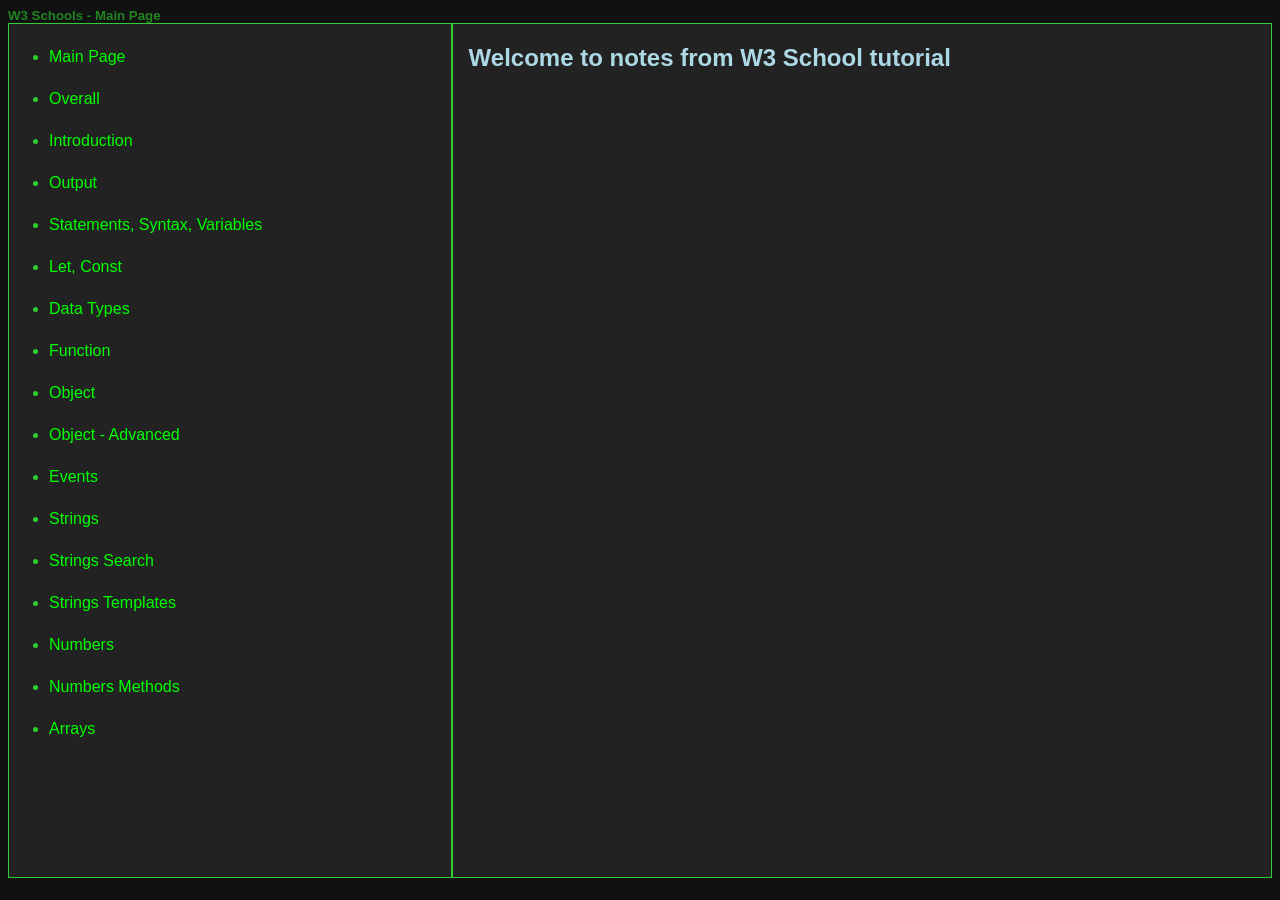
<file: index.html>
<!DOCTYPE html>
<html lang="en">
  <head>
    <meta charset="UTF-8" />
    <meta http-equiv="X-UA-Compatible" content="IE=edge" />
    <meta name="viewport" content="width=device-width, initial-scale=1.0" />
    <title>W3 Schools - Java Script tutorial</title>
    <link rel="stylesheet" href="style.css" />
  </head>
  <body>
    <h5>W3 Schools - Main Page</h5>
    <div class="flexer container">
      <div id="menu"></div>
      <div id="content">
        <h2>Welcome to notes from W3 School tutorial</h2>
      </div>
    </div>

    <!--  -->
    <!--  -->
    <!--  -->
    <script src="/jquery.js"></script>
    <script src="./app.js"></script>
  </body>
</html>
</file>
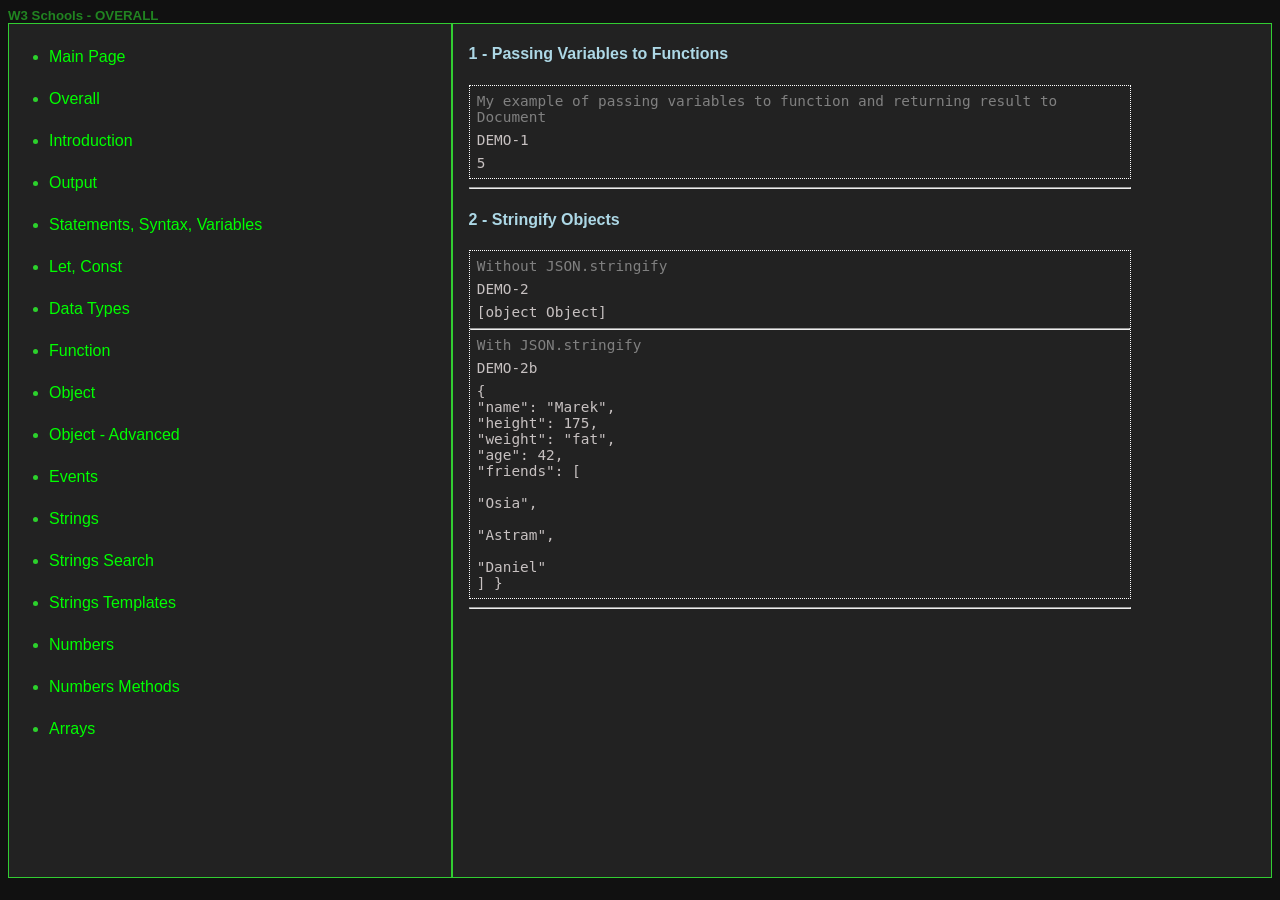
<file: topics/00-overall.html>
<!DOCTYPE html>
<html lang="en">
  <head>
    <meta charset="UTF-8" />
    <meta http-equiv="X-UA-Compatible" content="IE=edge" />
    <meta name="viewport" content="width=device-width, initial-scale=1.0" />
    <title>W3 Schools - Java Script tutorial</title>
    <link rel="stylesheet" href="/style.css" />
    <script src="/jquery.js"></script>
    <script src="/app.js"></script>
  </head>
  <body>
    <h5>W3 Schools - OVERALL</h5>
    <div class="flexer container">
      <div id="menu"></div>
      <div id="content">
        <!--  -->

        <!--  -->
        <h4>1 - Passing Variables to Functions</h4>
        <div>
          <samp>
            <p class="des">My example of passing variables to function and returning result to Document</p>
            <p>DEMO-1</p>
            <p id="demo-1"></p>
          </samp>
          <hr />
        </div>

        <!--  -->
        <h4>2 - Stringify Objects</h4>
        <div>
          <samp>
            <p class="des">Without JSON.stringify</p>
            <p>DEMO-2</p>
            <p id="demo-2"></p>
            <hr />
            <p class="des">With JSON.stringify</p>
            <p>DEMO-2b</p>
            <p id="demo-2b"></p>
          </samp>
          <hr />
        </div>
        <!--  -->
        <!--  -->
        <!--  -->
        <!--  -->
        <!--  -->
        <!--  -->
        <script src="/topics/00-overall.js"></script>
      </div>
    </div>
  </body>
</html>
</file>
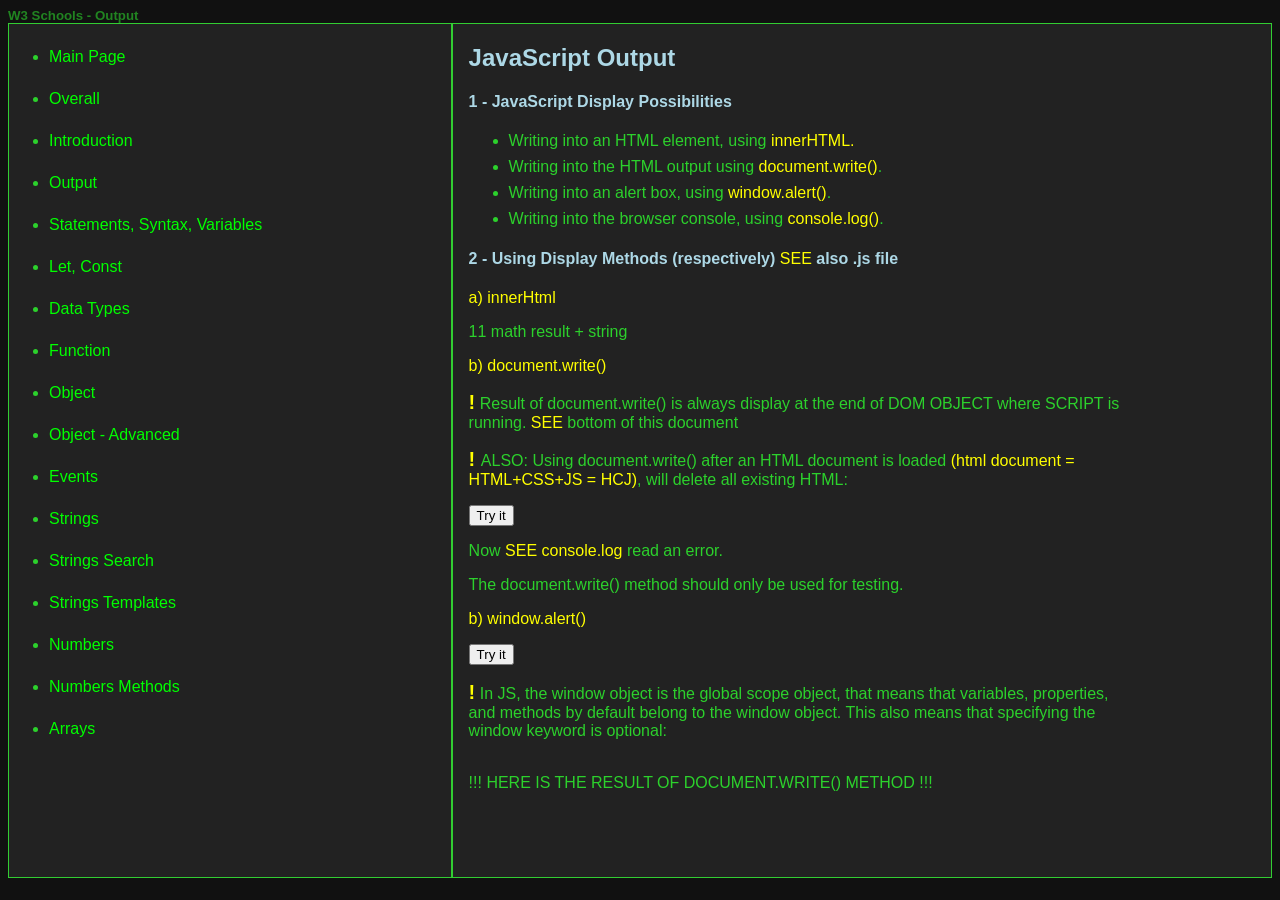
<file: topics/02-output.html>
<!DOCTYPE html>
<html lang="en">
  <head>
    <meta charset="UTF-8" />
    <meta http-equiv="X-UA-Compatible" content="IE=edge" />
    <meta name="viewport" content="width=device-width, initial-scale=1.0" />
    <title>W3 Schools - Java Script tutorial</title>
    <link rel="stylesheet" href="/style.css" />
    <script src="/jquery.js"></script>
    <script src="/app.js"></script>
  </head>
  <body>
    <h5>W3 Schools - Output</h5>
    <div class="flexer container">
      <div id="menu"></div>
      <div id="content">
        <!-- xxxxxxxxxxxxxxxxxxxxxxxxxxxxxxxxxxxxxxxxxxxxxxxxxxxxxxxxxxxxxxxxxxx -->

        <!-- TOPIC NAME  -->
        <h2>JavaScript Output</h2>

        <!--  -->
        <h4>1 - JavaScript Display Possibilities</h4>
        <div>
          <ul>
            <li>Writing into an HTML element, using <span class="att">innerHTML.</span></li>
            <li>Writing into the HTML output using <span class="att">document.write()</span>.</li>
            <li>Writing into an alert box, using <span class="att">window.alert()</span>.</li>
            <li>Writing into the browser console, using <span class="att">console.log()</span>.</li>
          </ul>
          <!--  -->
        </div>
        <!--  -->

        <!--  -->
        <h4>2 - Using Display Methods (respectively) <span class="att">SEE</span> also .js file</h4>
        <div>
          <!--  -->
          <span class="att">a) innerHtml</span>
          <p id="display-one">This text will be changed by innerHTML property</p>
          <!--  -->
          <span class="att">b) document.write()</span>

          <p><span class="mark">!</span> Result of document.write() is always display at the end of DOM OBJECT where SCRIPT is running. <span class="att">SEE</span> bottom of this document</p>

          <p><span class="mark">! </span>ALSO: Using document.write() after an HTML document is loaded <span class="att">(html document = HTML+CSS+JS = HCJ)</span>, will delete all existing HTML:</p>

          <button type="button" onclick="document.write(5 + 6)">Try it</button>

          <p>Now <span class="att">SEE console.log</span> read an error.</p>
          <p>The document.write() method should only be used for testing.</p>
          <!--  -->
          <p><span class="att">b) window.alert()</span></p>
          <button type="button" onclick="window.alert(5+6)">Try it</button>

          <p><span class="mark">!</span> In JS, the window object is the global scope object, that means that variables, properties, and methods by default belong to the window object. This also means that specifying the window keyword is optional:</p>
        </div>
        <!--  -->

        <!-- xxxxxxxxxxxxxxxxxxxxxxxxxxxxxxxxxxxxxxxxxxxxxxxxxxxxxxxxxxxxxxxxxx -->

        <!--  -->
        <!--  -->
        <!--  -->
        <script src="/topics/02-output.js"></script>
      </div>
    </div>
  </body>
</html>
</file>
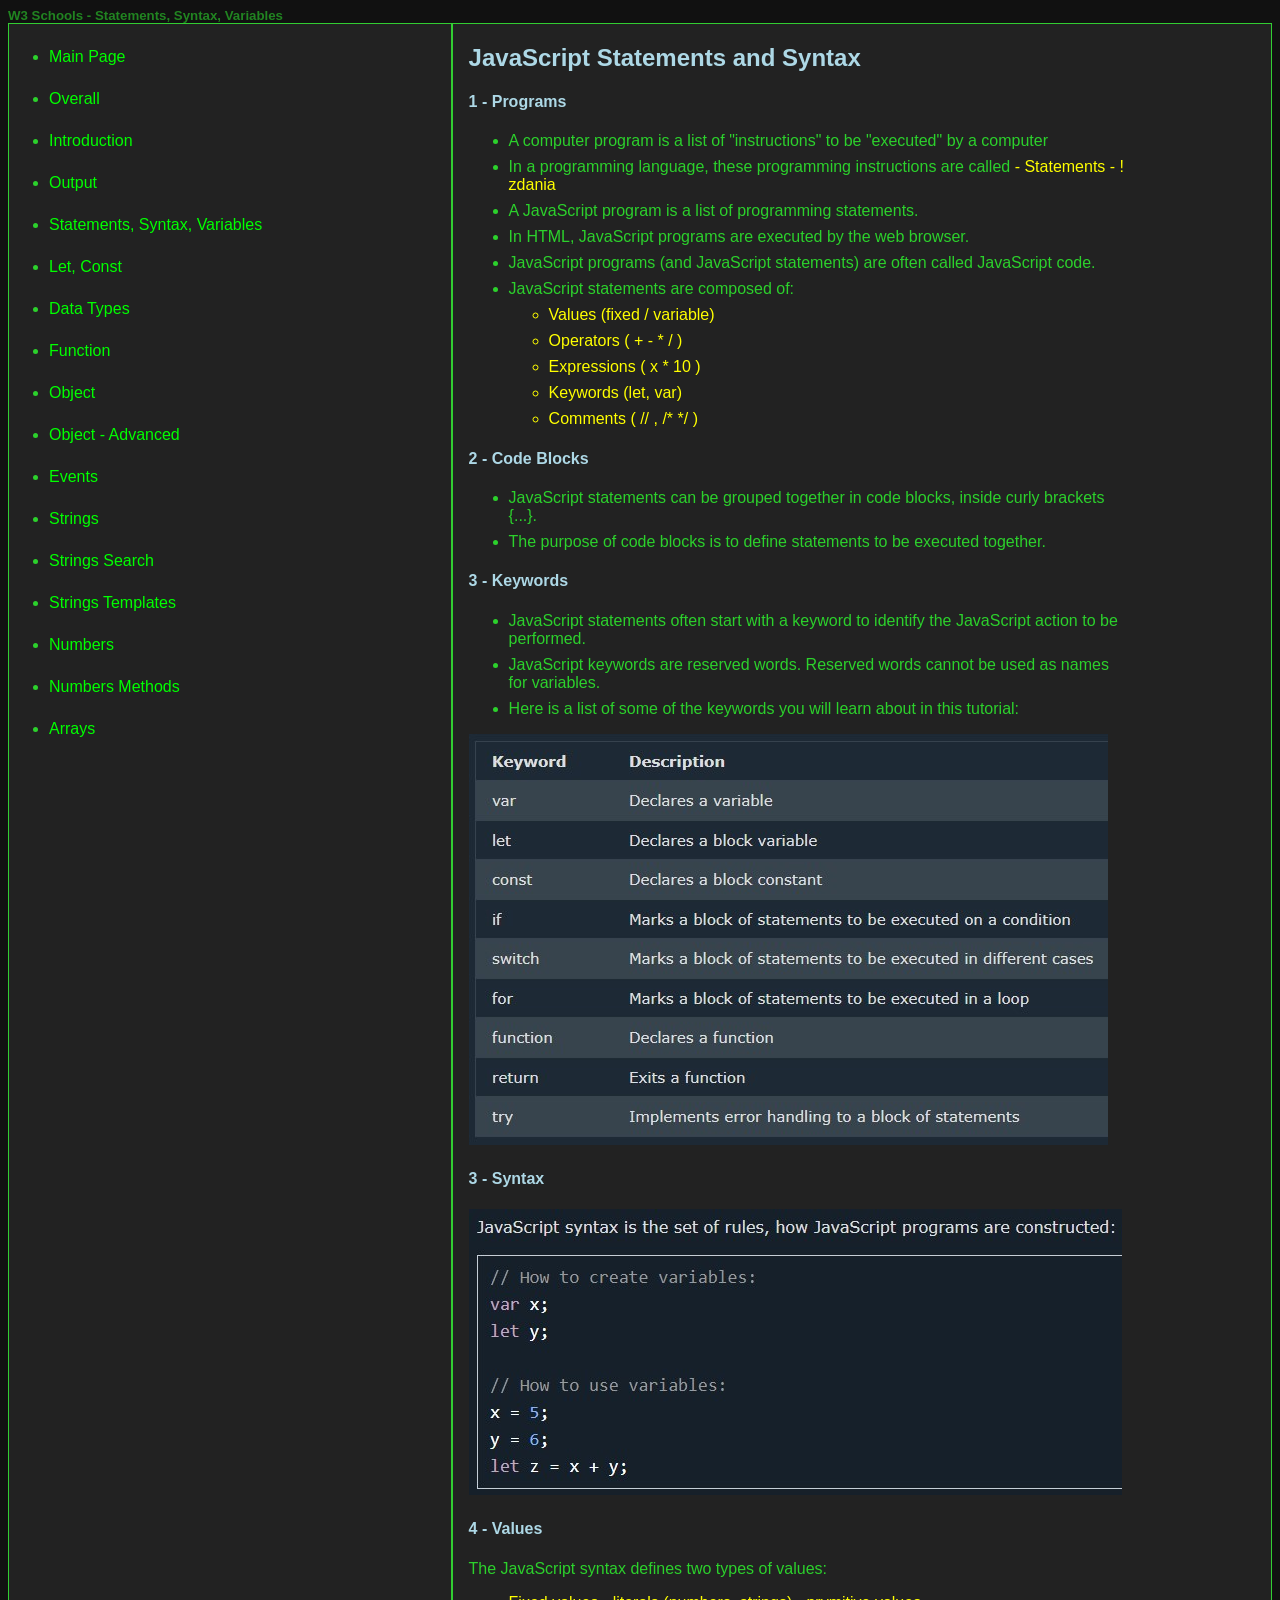
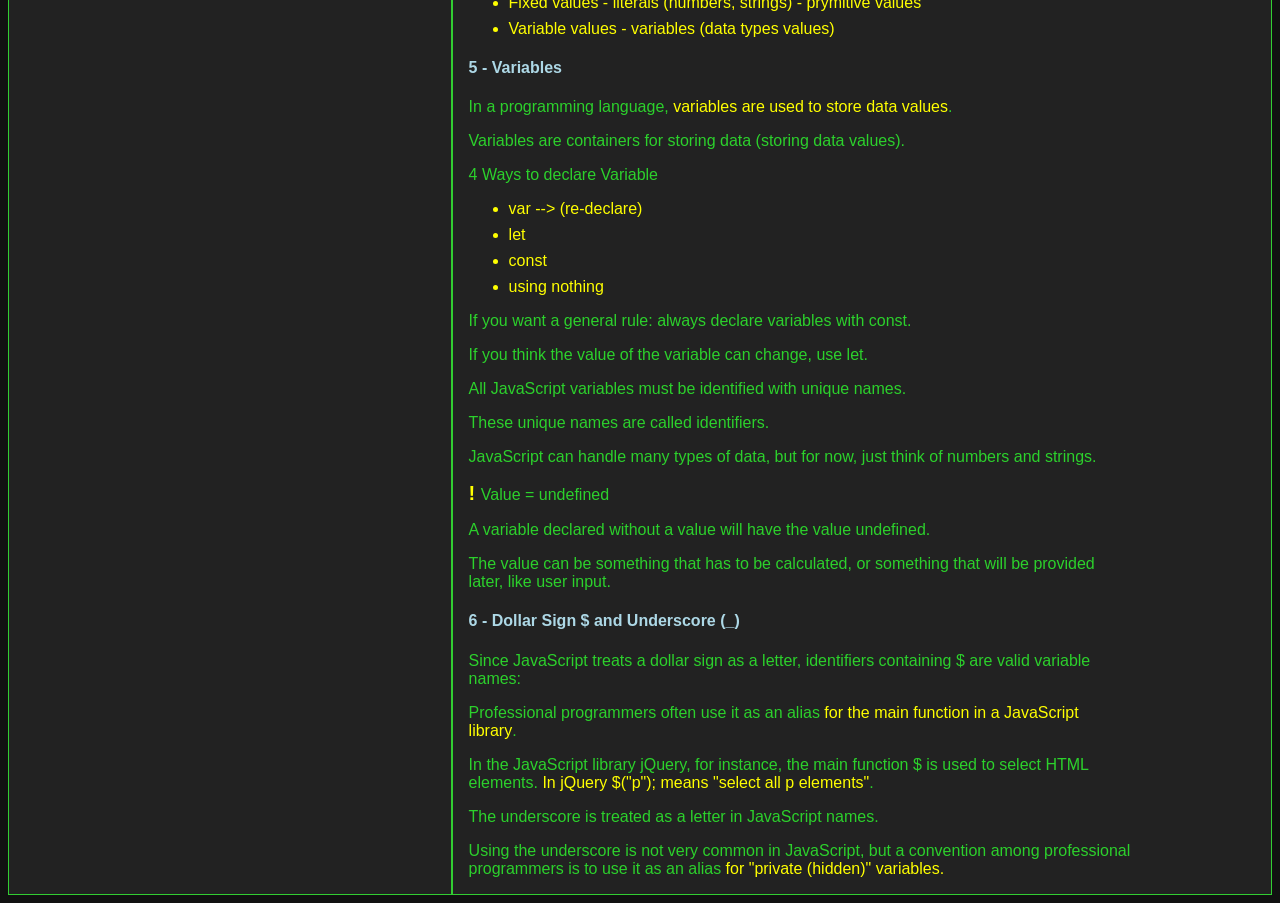
<file: topics/03-statements.html>
<!DOCTYPE html>
<html lang="en">
  <head>
    <meta charset="UTF-8" />
    <meta http-equiv="X-UA-Compatible" content="IE=edge" />
    <meta name="viewport" content="width=device-width, initial-scale=1.0" />
    <title>W3 Schools - Java Script tutorial</title>
    <link rel="stylesheet" href="/style.css" />
    <script src="/jquery.js"></script>
    <script src="/app.js"></script>
  </head>
  <body>
    <h5>W3 Schools - Statements, Syntax, Variables</h5>
    <div class="flexer container">
      <div id="menu"></div>
      <div id="content">
        <!-- xxxxxxxxxxxxxxxxxxxxxxxxxxxxxxxxxxxxxxxxxxxxxxxxxxxxxxxxxxxxxxxxxxx -->

        <!-- TOPIC NAME  -->
        <h2>JavaScript Statements and Syntax</h2>

        <!--  -->
        <h4>1 - Programs</h4>
        <div>
          <ul>
            <li>A computer program is a list of "instructions" to be "executed" by a computer</li>
            <li>In a programming language, these programming instructions are called <span class="att"> - Statements - ! zdania </span></li>
            <li>A JavaScript program is a list of programming statements.</li>
            <li>In HTML, JavaScript programs are executed by the web browser.</li>
            <li>JavaScript programs (and JavaScript statements) are often called JavaScript code.</li>
            <li>JavaScript statements are composed of:</li>
            <ul class="att-list">
              <li>Values (fixed / variable)</li>
              <li>Operators ( + - * / )</li>
              <li>Expressions ( x * 10 )</li>
              <li>Keywords (let, var)</li>
              <li>Comments ( // , /* */ )</li>
            </ul>
          </ul>
        </div>
        <!--  -->

        <!--  -->
        <h4>2 - Code Blocks</h4>
        <div>
          <ul>
            <li>JavaScript statements can be grouped together in code blocks, inside curly brackets {...}.</li>
            <li>The purpose of code blocks is to define statements to be executed together.</li>
          </ul>
        </div>
        <!--  -->

        <!--  -->
        <h4>3 - Keywords</h4>
        <div>
          <ul>
            <li>JavaScript statements often start with a keyword to identify the JavaScript action to be performed.</li>
            <li>JavaScript keywords are reserved words. Reserved words cannot be used as names for variables.</li>
            <li>Here is a list of some of the keywords you will learn about in this tutorial:</li>
          </ul>
          <img src="/images/001-keywords-basic.jpg" alt="" />
        </div>
        <!--  -->

        <!--  -->
        <h4>3 - Syntax</h4>
        <div>
          <img src="/images/002-javascript syntax.jpg" alt="" />
        </div>
        <!--  -->

        <!--  -->
        <h4>4 - Values</h4>
        <div>
          <p>The JavaScript syntax defines two types of values:</p>
          <ul class="att-list">
            <li>Fixed values - literals (numbers, strings) - prymitive values</li>
            <li>Variable values - variables (data types values)</li>
          </ul>
        </div>
        <!--  -->

        <!--  -->
        <h4>5 - Variables</h4>
        <div>
          <p>In a programming language, <span class="att">variables are used to store data values</span>.</p>
          <p>Variables are containers for storing data (storing data values).</p>

          <p>4 Ways to declare Variable</p>
          <ul class="att-list">
            <li>var --> (re-declare)</li>
            <li>let</li>
            <li>const</li>
            <li>using nothing</li>
          </ul>
          <p>If you want a general rule: always declare variables with const.</p>
          <p>If you think the value of the variable can change, use let.</p>
          <p>All JavaScript variables must be identified with unique names.</p>
          <p>These unique names are called identifiers.</p>
          <p>JavaScript can handle many types of data, but for now, just think of numbers and strings.</p>

          <p><span class="mark">! </span>Value = undefined</p>
          <p>A variable declared without a value will have the value undefined.</p>
          <p>The value can be something that has to be calculated, or something that will be provided later, like user input.</p>
        </div>
        <!--  -->

        <!--  -->
        <h4>6 - Dollar Sign $ and Underscore (_)</h4>
        <div>
          <p>Since JavaScript treats a dollar sign as a letter, identifiers containing $ are valid variable names:</p>
          <p>Professional programmers often use it as an alias <span class="att">for the main function in a JavaScript library</span>.</p>
          <p>In the JavaScript library jQuery, for instance, the main function $ is used to select HTML elements.<span class="att"> In jQuery $("p"); means "select all p elements"</span>.</p>
          <p>The underscore is treated as a letter in JavaScript names.</p>
          <p>Using the underscore is not very common in JavaScript, but a convention among professional programmers is to use it as an alias<span class="att"> for "private (hidden)" variables.</span></p>
        </div>
        <!--  -->

        <!-- xxxxxxxxxxxxxxxxxxxxxxxxxxxxxxxxxxxxxxxxxxxxxxxxxxxxxxxxxxxxxxxxxx -->

        <!--  -->
        <!--  -->
        <!--  -->
        <script src="/topics/03-statements.js"></script>
      </div>
    </div>
  </body>
</html>
</file>
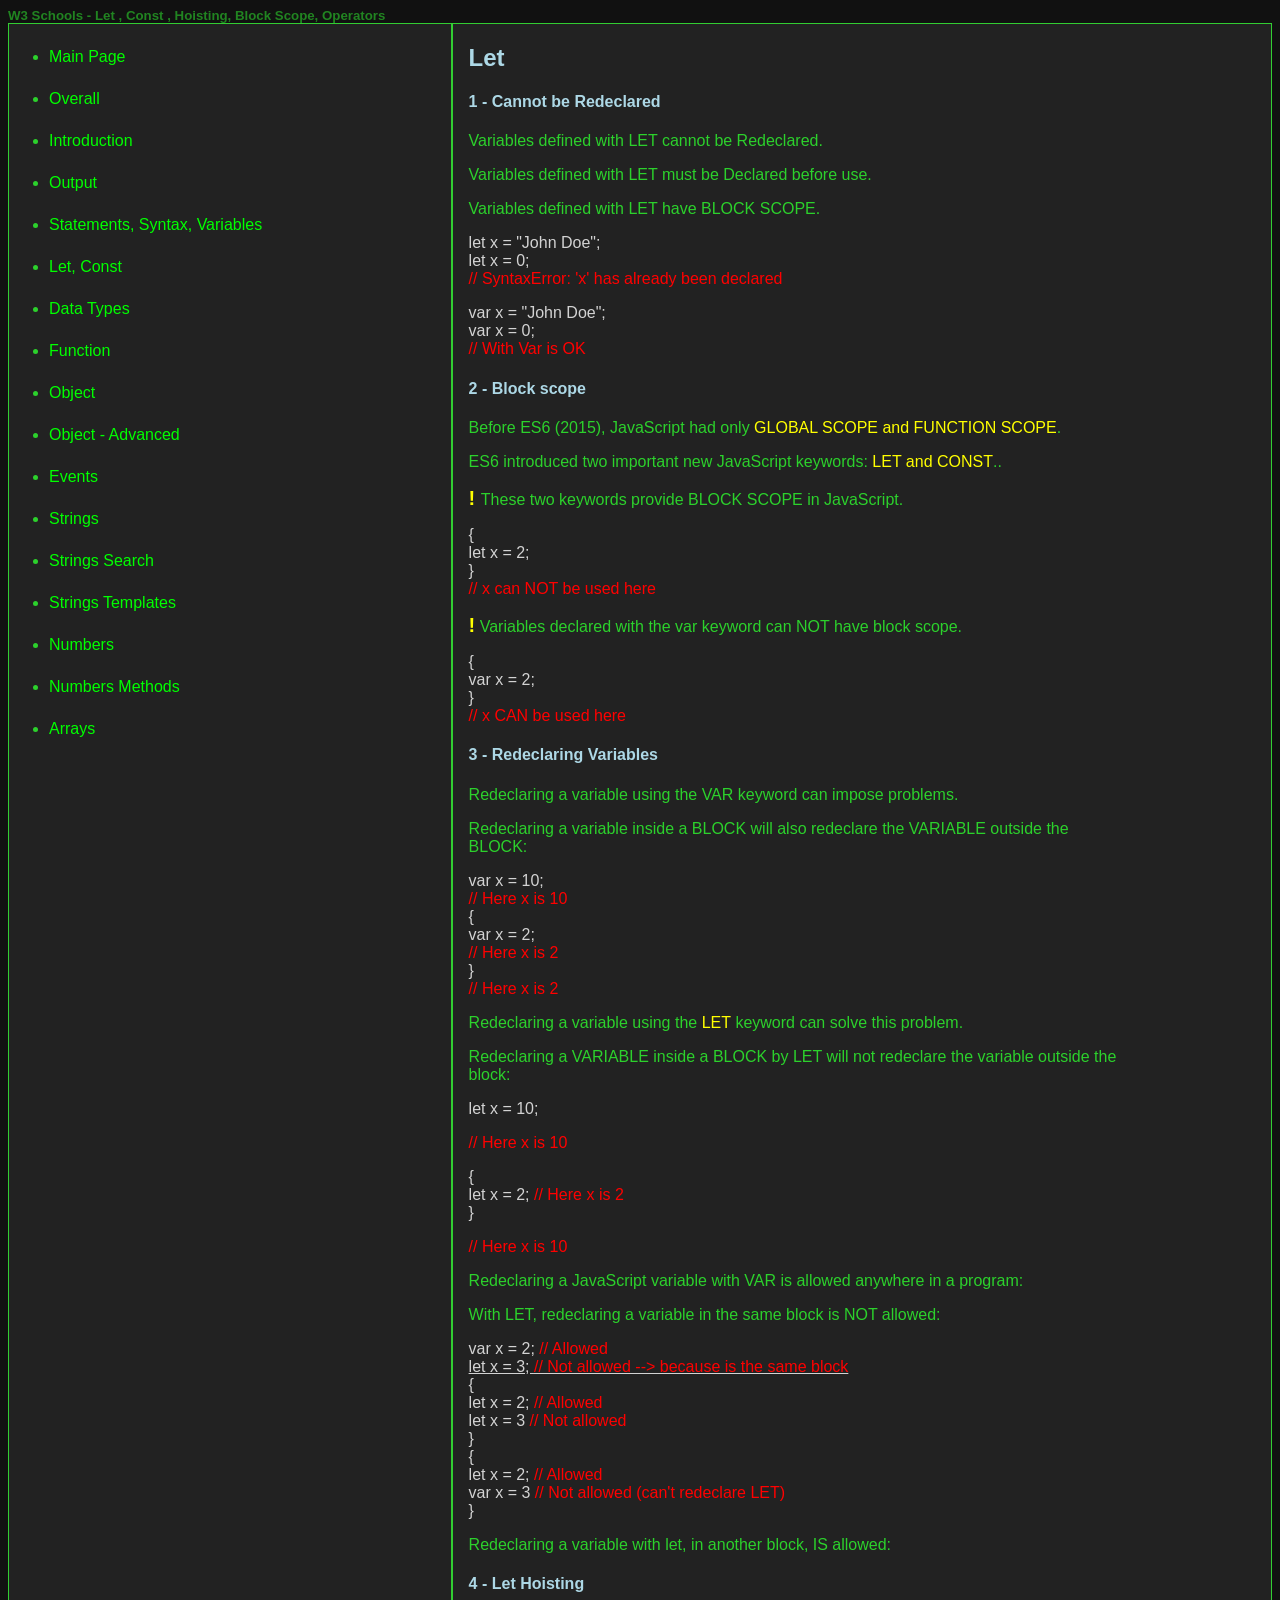
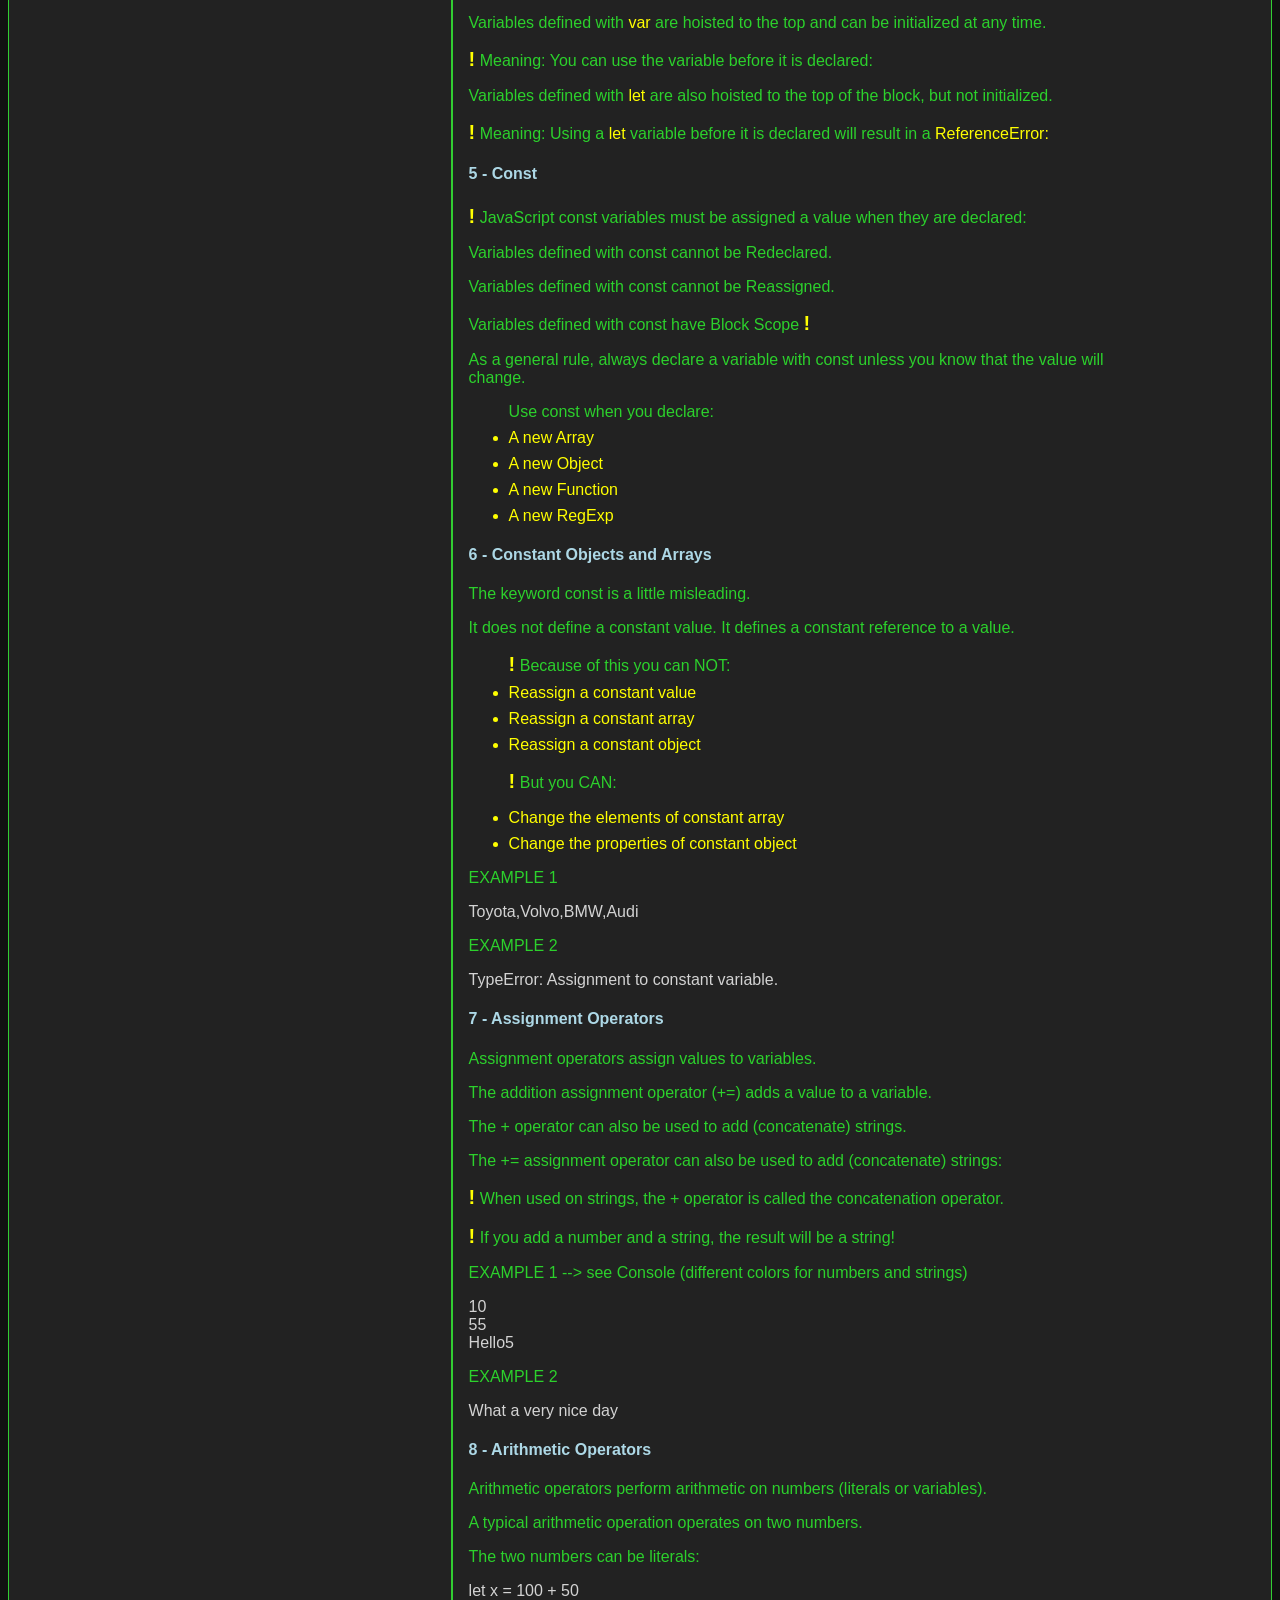
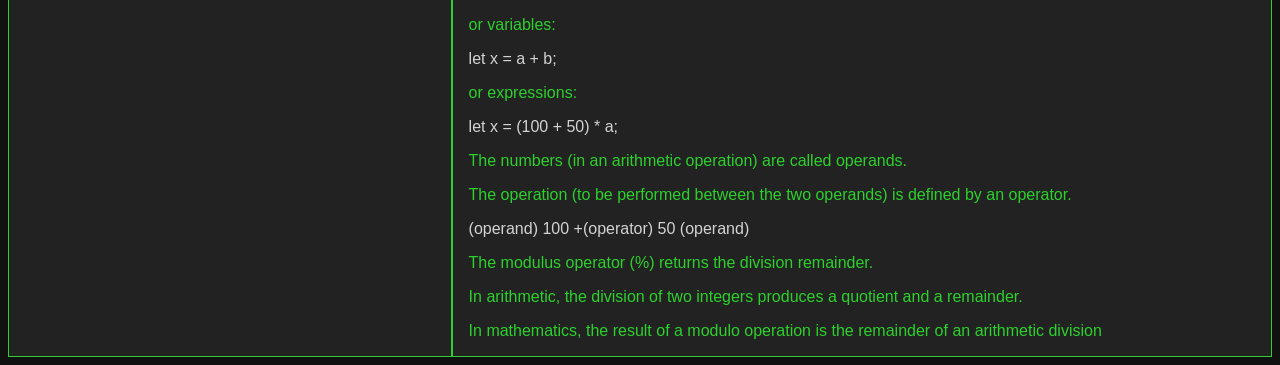
<file: topics/04-let.html>
<!DOCTYPE html>
<html lang="en">
  <head>
    <meta charset="UTF-8" />
    <meta http-equiv="X-UA-Compatible" content="IE=edge" />
    <meta name="viewport" content="width=device-width, initial-scale=1.0" />
    <title>W3 Schools - Java Script tutorial</title>
    <link rel="stylesheet" href="/style.css" />
    <script src="/jquery.js"></script>
    <script src="/app.js"></script>
  </head>
  <body>
    <h5>W3 Schools - Let , Const , Hoisting, Block Scope, Operators</h5>
    <div class="flexer container">
      <div id="menu"></div>
      <div id="content">
        <!-- xxxxxxxxxxxxxxxxxxxxxxxxxxxxxxxxxxxxxxxxxxxxxxxxxxxxxxxxxxxxxxxxxxx -->

        <!-- TOPIC NAME  -->
        <h2>Let</h2>

        <!--  -->
        <h4>1 - Cannot be Redeclared</h4>
        <div>
          <p>Variables defined with LET cannot be Redeclared.</p>
          <p>Variables defined with LET must be Declared before use.</p>
          <p>Variables defined with LET have BLOCK SCOPE.</p>
          <p class="code">
            let x = "John Doe"; <br />
            let x = 0; <br /><span class="att-com">// SyntaxError: 'x' has already been declared</span>
          </p>

          <p class="code">
            var x = "John Doe"; <br />
            var x = 0; <br />
            <span class="att-com">// With Var is OK</span>
          </p>
        </div>
        <!--  -->

        <!--  -->
        <h4>2 - Block scope</h4>
        <div>
          <p>Before ES6 (2015), JavaScript had only<span class="att"> GLOBAL SCOPE and FUNCTION SCOPE</span>.</p>
          <p>ES6 introduced two important new JavaScript keywords: <span class="att">LET and CONST</span>..</p>
          <p><span class="mark">! </span>These two keywords provide BLOCK SCOPE in JavaScript.</p>

          <p class="code">
            { <br />
            let x = 2; <br />
            } <br />
            <span class="att-com">// x can NOT be used here</span>
          </p>

          <p><span class="mark">!</span> Variables declared with the var keyword can NOT have block scope.</p>

          <p class="code">
            { <br />
            var x = 2; <br />
            } <br />
            <span class="att-com">// x CAN be used here</span>
          </p>
        </div>
        <!--  -->

        <!--  -->
        <h4>3 - Redeclaring Variables</h4>
        <div>
          <p>Redeclaring a variable using the VAR keyword can impose problems.</p>
          <p>Redeclaring a variable inside a BLOCK will also redeclare the VARIABLE outside the BLOCK:</p>
          <p class="code">
            var x = 10; <br />
            <span class="att-com">// Here x is 10</span> <br />
            {<br />
            var x = 2;<br />
            <span class="att-com">// Here x is 2 </span><br />
            }
            <br />
            <span class="att-com">// Here x is 2</span>
          </p>

          <p>Redeclaring a variable using the <span class="att">LET</span> keyword can solve this problem.</p>

          <p>Redeclaring a VARIABLE inside a BLOCK by LET will not redeclare the variable outside the block:</p>

          <div class="code">
            <p>let x = 10;</p>
            <p class="att-com">// Here x is 10</p>
            <p>
              { <br />
              let x = 2; <span class="att-com"> // Here x is 2</span> <br />
              }
            </p>
            <p class="att-com">// Here x is 10</p>
          </div>

          <p>Redeclaring a JavaScript variable with VAR is allowed anywhere in a program:</p>
          <p>With LET, redeclaring a variable in the same block is NOT allowed:</p>

          <div class="code">
            var x = 2; <span class="att-com"> // Allowed</span> <br />
            <u>let x = 3; <span class="att-com">// Not allowed --> because is the same block</span> <br /></u>
            { <br />
            let x = 2;<span class="att-com"> // Allowed</span> <br />
            let x = 3 <span class="att-com"> // Not allowed </span><br />
            } <br />
            { <br />
            let x = 2; <span class="att-com">// Allowed</span> <br />
            var x = 3 <span class="att-com">// Not allowed (can't redeclare LET)</span><br />}
          </div>

          <p>Redeclaring a variable with let, in another block, IS allowed:</p>
        </div>
        <!--  -->

        <!--  -->
        <h4>4 - Let Hoisting</h4>
        <div>
          <p>Variables defined with <span class="att">var</span> are hoisted to the top and can be initialized at any time.</p>
          <p><span class="mark">!</span> Meaning: You can use the variable before it is declared:</p>
          <p>Variables defined with <span class="att">let</span> are also hoisted to the top of the block, but not initialized.</p>
          <p><span class="mark">!</span> Meaning: Using a <span class="att">let</span> variable before it is declared will result in a <span class="att">ReferenceError:</span></p>
        </div>
        <!--  -->

        <!--  -->
        <h4>5 - Const</h4>
        <div>
          <p><span class="mark">!</span> JavaScript const variables must be assigned a value when they are declared:</p>
          <p>Variables defined with const cannot be Redeclared.</p>
          <p>Variables defined with const cannot be Reassigned.</p>
          <p>Variables defined with const have Block Scope <span class="mark">!</span></p>
          <p>As a general rule, always declare a variable with const unless you know that the value will change.</p>
          <ul class="att-list">
            Use const when you declare:

            <li>A new Array</li>
            <li>A new Object</li>
            <li>A new Function</li>
            <li>A new RegExp</li>
          </ul>
        </div>
        <!--  -->

        <!--  -->
        <h4>6 - Constant Objects and Arrays</h4>
        <div>
          <p>The keyword const is a little misleading.</p>

          <p>It does not define a constant value. It defines a constant reference to a value.</p>
          <ul class="att-list">
            <span class="mark">!</span>
            Because of this you can NOT:

            <li>Reassign a constant value</li>
            <li>Reassign a constant array</li>
            <li>Reassign a constant object</li>
          </ul>
          <ul class="att-list">
            <p><span class="mark">!</span> But you CAN:</p>
            <li>Change the elements of constant array</li>
            <li>Change the properties of constant object</li>
          </ul>

          <p>EXAMPLE 1</p>
          <p class="code"><span id="myCars"></span></p>
          <p>EXAMPLE 2</p>
          <p class="code"><span id="myFriends"></span></p>
        </div>
        <!--  -->

        <!--  -->
        <h4>7 - Assignment Operators</h4>
        <div>
          <p>Assignment operators assign values to variables.</p>
          <p>The addition assignment operator (+=) adds a value to a variable.</p>
          <p>The + operator can also be used to add (concatenate) strings.</p>
          <p>The += assignment operator can also be used to add (concatenate) strings:</p>
          <p><span class="mark">!</span> When used on strings, the + operator is called the concatenation operator.</p>
          <p><span class="mark">!</span> If you add a number and a string, the result will be a string!</p>

          <!-- EXAMPLE 1-->
          <p>EXAMPLE 1 --> see Console (different colors for numbers and strings)</p>
          <p class="code"><span id="string-a"></span></p>
          <!-- EXAMPLE 2-->
          <p>EXAMPLE 2</p>
          <p class="code"><span id="string-b"></span></p>
        </div>
        <!--  -->

        <!--  -->
        <h4>8 - Arithmetic Operators</h4>
        <div>
          <p>Arithmetic operators perform arithmetic on numbers (literals or variables).</p>
          <p>A typical arithmetic operation operates on two numbers.</p>
          <p>The two numbers can be literals:</p>
          <p class="code">let x = 100 + 50</p>
          <p>or variables:</p>
          <p class="code">let x = a + b;</p>
          <p>or expressions:</p>
          <p class="code">let x = (100 + 50) * a;</p>
          <p>The numbers (in an arithmetic operation) are called operands.</p>
          <p>The operation (to be performed between the two operands) is defined by an operator.</p>
          <p class="code">(operand) 100 +(operator) 50 (operand)</p>
          <p>The modulus operator (%) returns the division remainder.</p>
          <p>In arithmetic, the division of two integers produces a quotient and a remainder.</p>
          <p>In mathematics, the result of a modulo operation is the remainder of an arithmetic division</p>
        </div>
        <!--  -->

        <!-- xxxxxxxxxxxxxxxxxxxxxxxxxxxxxxxxxxxxxxxxxxxxxxxxxxxxxxxxxxxxxxxxxx -->

        <!--  -->
        <!--  -->
        <!--  -->
        <script src="/topics/04-let.js"></script>
      </div>
    </div>
  </body>
</html>
</file>
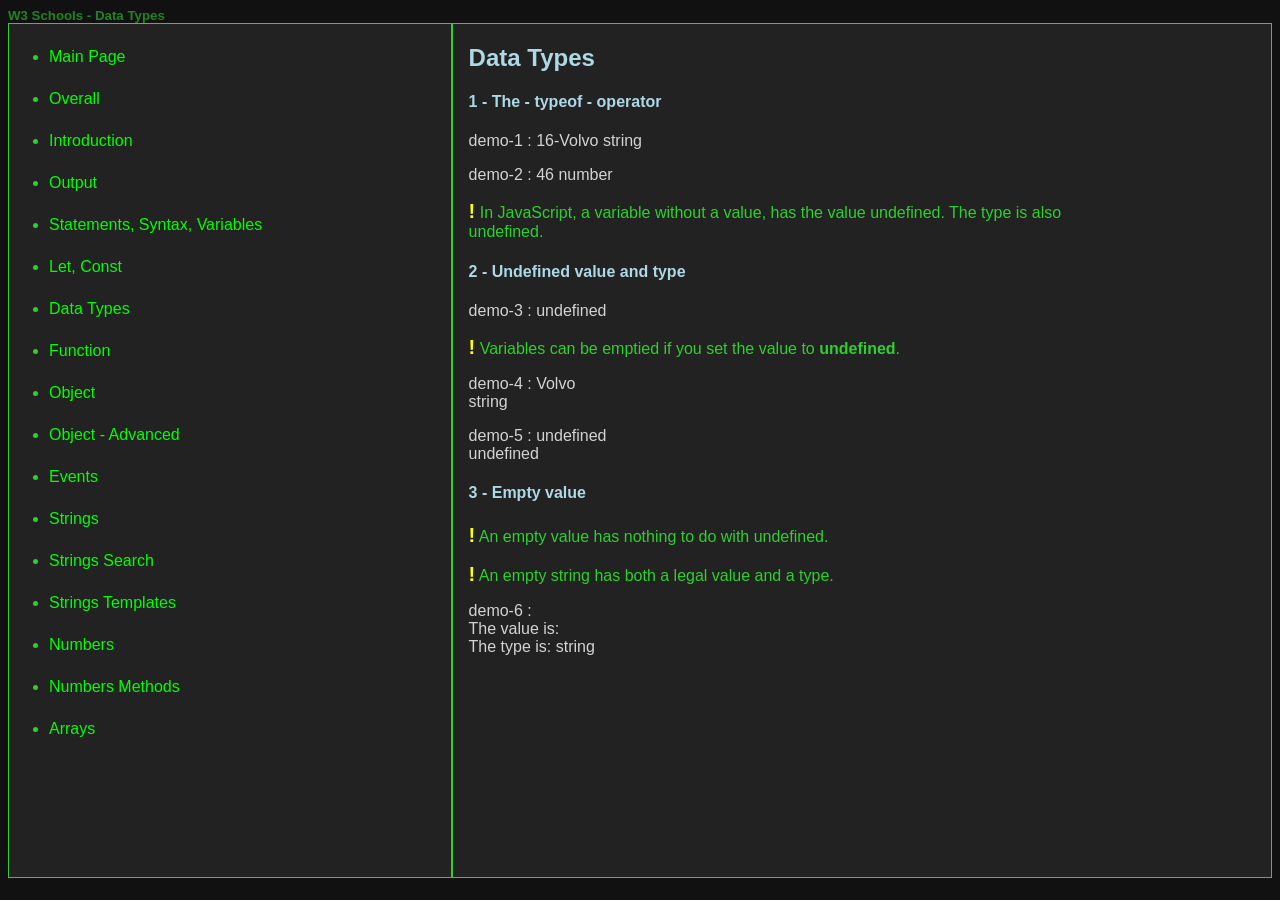
<file: topics/05-data-types.html>
<!DOCTYPE html>
<html lang="en">
  <head>
    <meta charset="UTF-8" />
    <meta http-equiv="X-UA-Compatible" content="IE=edge" />
    <meta name="viewport" content="width=device-width, initial-scale=1.0" />
    <title>W3 Schools - Java Script tutorial</title>
    <link rel="stylesheet" href="/style.css" />
    <script src="/jquery.js"></script>
    <script src="/app.js"></script>
  </head>
  <body>
    <h5>W3 Schools - Data Types</h5>
    <div class="flexer container">
      <div id="menu"></div>
      <div id="content">
        <!-- xxxxxxxxxxxxxxxxxxxxxxxxxxxxxxxxxxxxxxxxxxxxxxxxxxxxxxxxxxxxxxxxx -->

        <!-- TOPIC NAME  -->
        <h2>Data Types</h2>

        <!--  -->
        <h4>1 - The - typeof - operator</h4>
        <div>
          <p id="demo" class="code"></p>
          <p id="demo-2" class="code"></p>
          <p><span class="mark">!</span> In JavaScript, a variable without a value, has the value undefined. The type is also undefined.</p>
        </div>
        <!--  -->
        <h4>2 - Undefined value and type</h4>
        <div>
          <p id="demo-3" class="code"></p>
          <p><span class="mark">!</span> Variables can be emptied if you set the value to <b>undefined</b>.</p>
          <p id="demo-4" class="code"></p>
          <p id="demo-5" class="code"></p>
        </div>
        <!--  -->
        <h4>3 - Empty value</h4>
        <div>
          <p><span class="mark">!</span> An empty value has nothing to do with undefined.</p>
          <p><span class="mark">!</span> An empty string has both a legal value and a type.</p>
          <p id="demo-6" class="code"></p>
        </div>

        <!-- xxxxxxxxxxxxxxxxxxxxxxxxxxxxxxxxxxxxxxxxxxxxxxxxxxxxxxxxxxxxxxxx -->

        <!--  -->
        <!--  -->
        <!--  -->
        <script src="/topics/05-data-types.js"></script>
      </div>
    </div>
  </body>
</html>
</file>
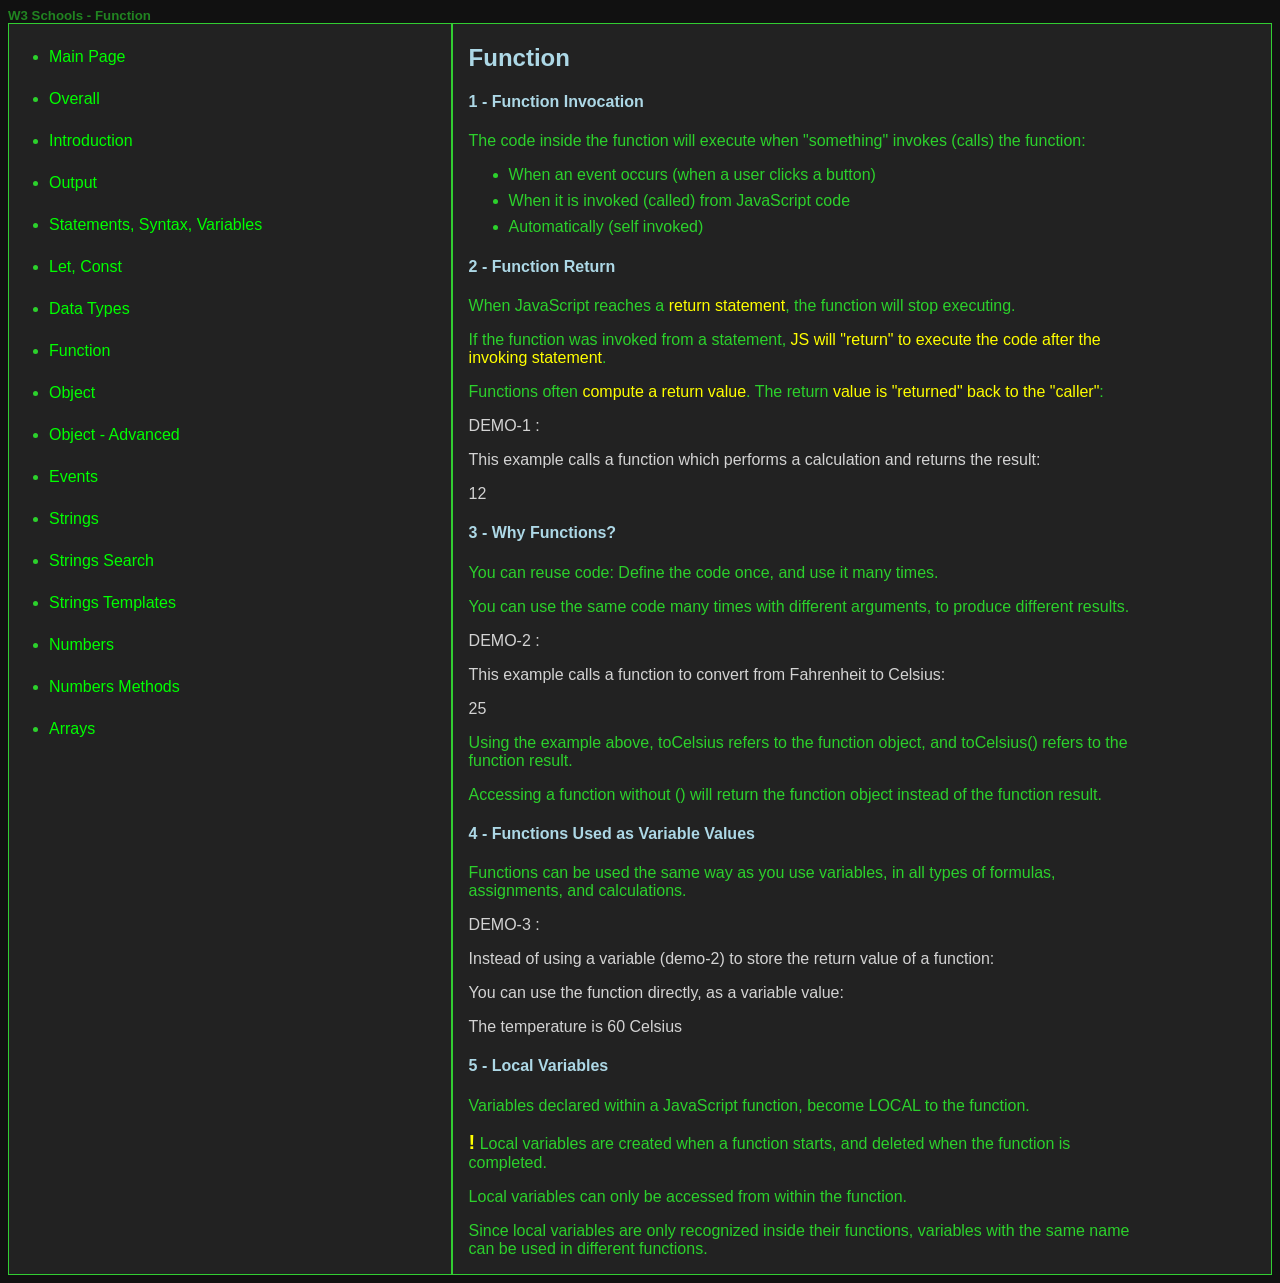
<file: topics/06-function.html>
<!DOCTYPE html>
<html lang="en">
  <head>
    <meta charset="UTF-8" />
    <meta http-equiv="X-UA-Compatible" content="IE=edge" />
    <meta name="viewport" content="width=device-width, initial-scale=1.0" />
    <title>W3 Schools - Java Script tutorial</title>
    <link rel="stylesheet" href="/style.css" />
    <script src="/jquery.js"></script>
    <script src="/app.js"></script>
  </head>
  <body>
    <h5>W3 Schools - Function</h5>
    <div class="flexer container">
      <div id="menu"></div>
      <div id="content">
        <!-- xxxxxxxxxxxxxxxxxxxxxxxxxxxxxxxxxxxxxxxxxxxxxxxxxxxxxxxxxxxxxxxxx -->

        <!-- TOPIC NAME  -->
        <h2>Function</h2>

        <!--  -->
        <h4>1 - Function Invocation</h4>
        <div>
          <p>The code inside the function will execute when "something" invokes (calls) the function:</p>
          <ul>
            <li>When an event occurs (when a user clicks a button)</li>
            <li>When it is invoked (called) from JavaScript code</li>
            <li>Automatically (self invoked)</li>
          </ul>
        </div>
        <!--  -->

        <!--  -->
        <h4>2 - Function Return</h4>
        <div>
          <p>When JavaScript reaches a <span class="att">return statement</span>, the function will stop executing.</p>
          <p>If the function was invoked from a statement, <span class="att"> JS will "return" to execute the code after the invoking statement</span>.</p>
          <p>Functions often <span class="att">compute a return value</span>. The return <span class="att">value is "returned" back to the "caller"</span>:</p>
          <div class="code">
            <p>DEMO-1 :</p>
            <p>This example calls a function which performs a calculation and returns the result:</p>
            <p id="demo"></p>
          </div>
        </div>

        <!--  -->
        <h4>3 - Why Functions?</h4>
        <div>
          <p>You can reuse code: Define the code once, and use it many times.</p>
          <p>You can use the same code many times with different arguments, to produce different results.</p>
          <div class="code">
            <p>DEMO-2 :</p>
            <p>This example calls a function to convert from Fahrenheit to Celsius:</p>
            <p id="demo-2"></p>
          </div>
          <p>Using the example above, toCelsius refers to the function object, and toCelsius() refers to the function result.</p>
          <p>Accessing a function without () will return the function object instead of the function result.</p>
        </div>
        <!--  -->

        <!--  -->
        <h4>4 - Functions Used as Variable Values</h4>
        <div>
          <p>Functions can be used the same way as you use variables, in all types of formulas, assignments, and calculations.</p>

          <div class="code">
            <p>DEMO-3 :</p>
            <p>Instead of using a variable (demo-2) to store the return value of a function:</p>

            <p>You can use the function directly, as a variable value:</p>
            <p id="demo-3"></p>
          </div>
        </div>
        <!--  -->

        <!--  -->
        <h4>5 - Local Variables</h4>
        <div>
          <p>Variables declared within a JavaScript function, become LOCAL to the function.</p>
          <p><span class="mark">!</span> Local variables are created when a function starts, and deleted when the function is completed.</p>
          <p>Local variables can only be accessed from within the function.</p>
          <p>Since local variables are only recognized inside their functions, variables with the same name can be used in different functions.</p>
        </div>
        <!--  -->

        <!-- xxxxxxxxxxxxxxxxxxxxxxxxxxxxxxxxxxxxxxxxxxxxxxxxxxxxxxxxxxxxxxxx -->

        <!--  -->
        <!--  -->
        <!--  -->
        <script src="/topics/06-function.js"></script>
      </div>
    </div>
  </body>
</html>
</file>
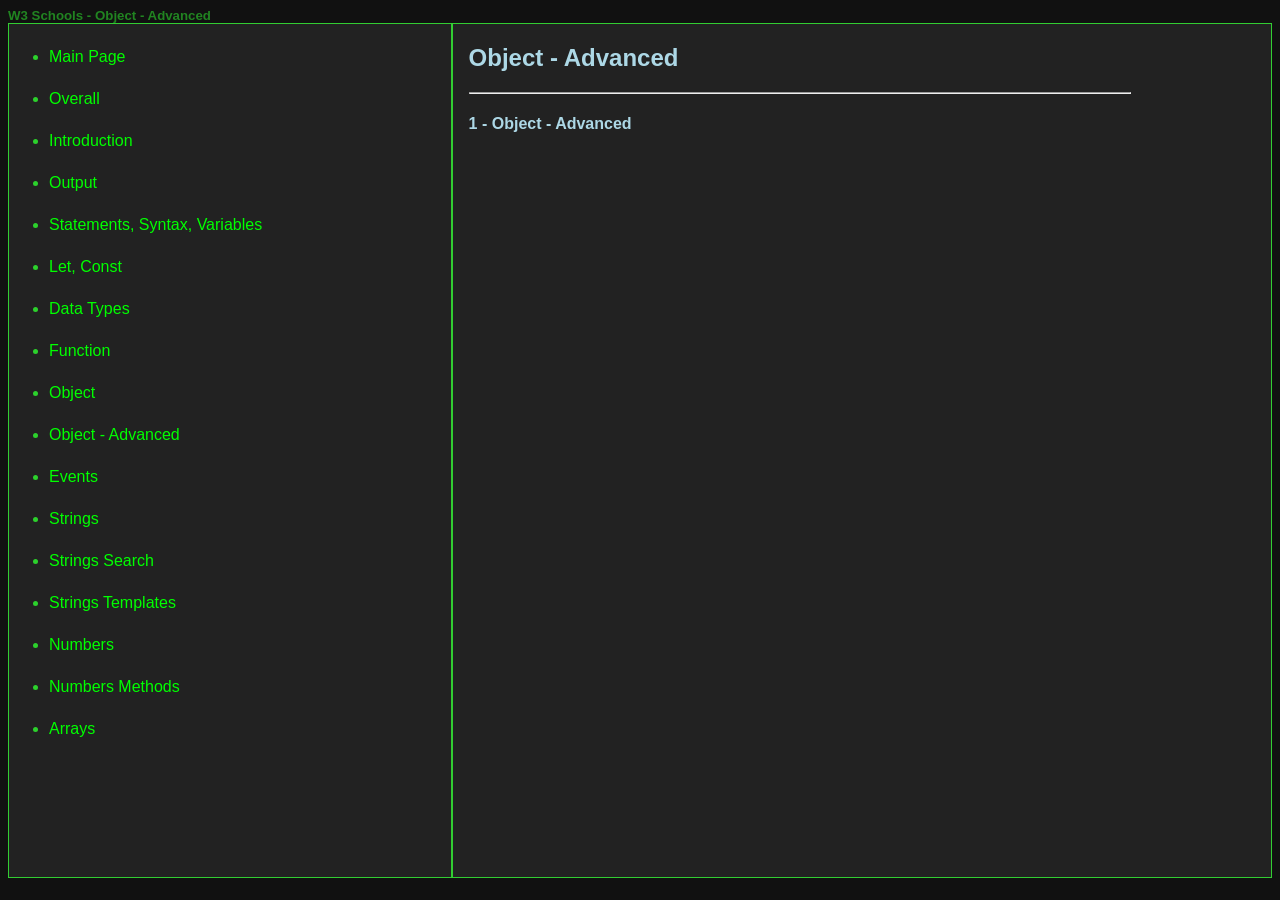
<file: topics/07-object-a.html>
<!DOCTYPE html>
<html lang="en">
  <head>
    <meta charset="UTF-8" />
    <meta http-equiv="X-UA-Compatible" content="IE=edge" />
    <meta name="viewport" content="width=device-width, initial-scale=1.0" />
    <title>W3 Schools - Java Script tutorial</title>
    <link rel="stylesheet" href="/style.css" />
    <script src="/jquery.js"></script>
    <script src="/app.js"></script>
  </head>
  <body>
    <h5>W3 Schools - Object - Advanced</h5>
    <div class="flexer container">
      <div id="menu"></div>
      <div id="content">
        <h2>Object - Advanced</h2>
        <hr />
        <h4>1 - Object - Advanced</h4>
        <!--  -->
        <!--  -->
        <!--  -->
        <script src="/topics/07-object-a.js"></script>
      </div>
    </div>
  </body>
</html>
</file>
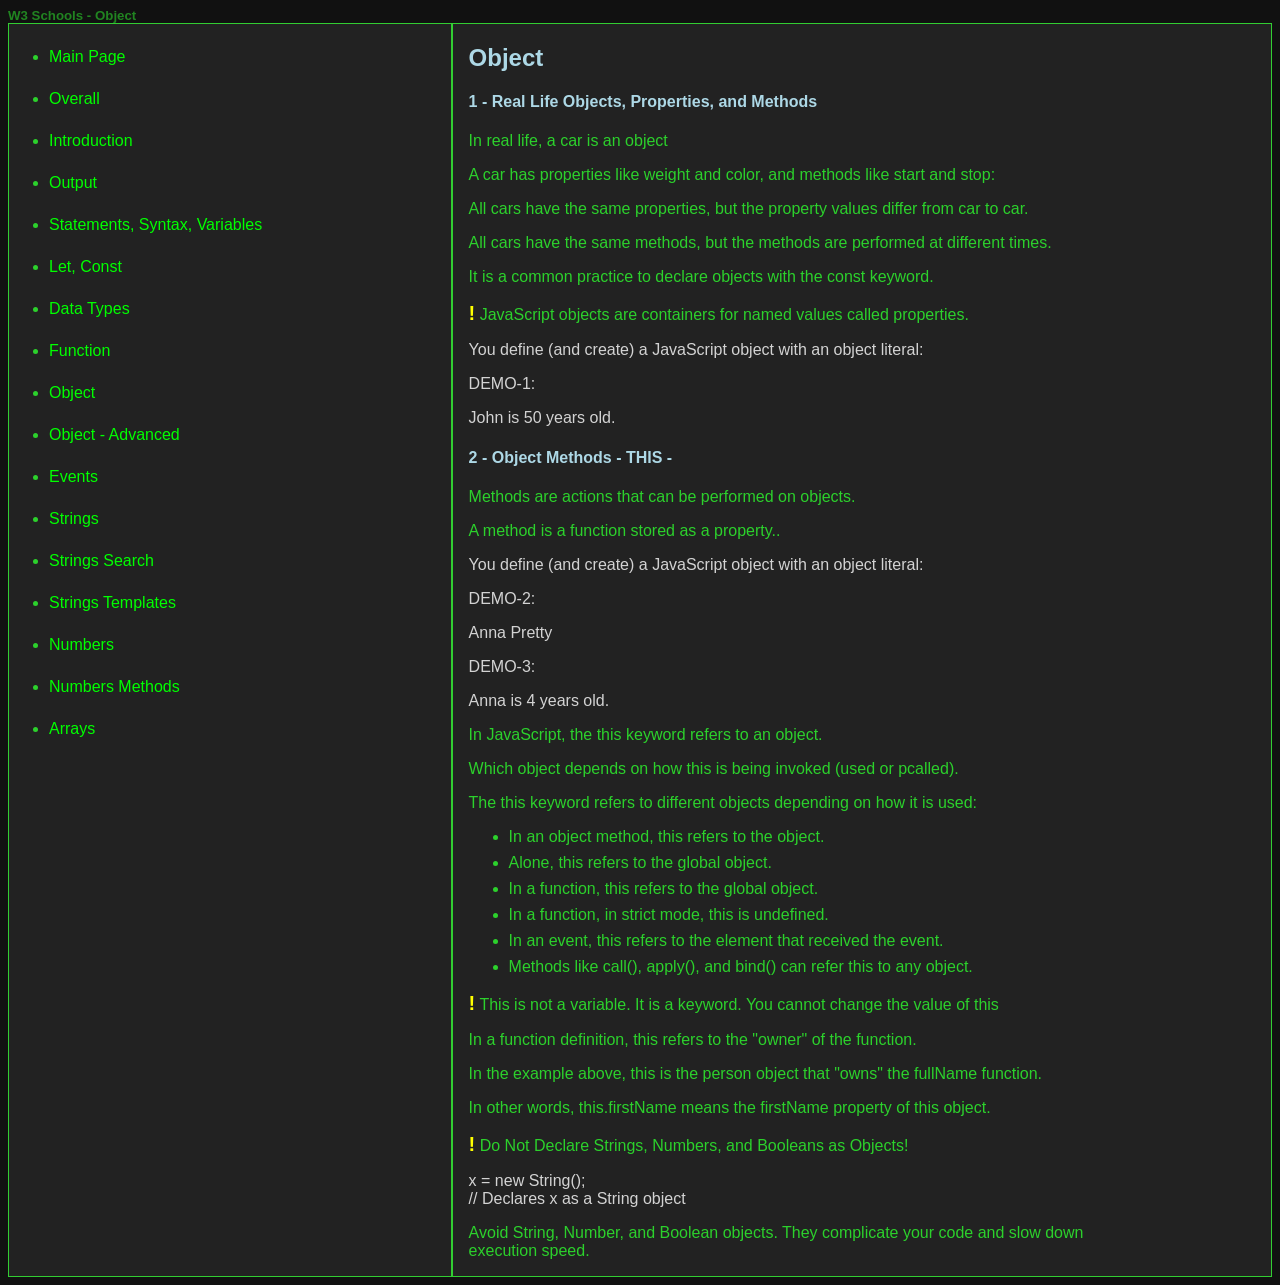
<file: topics/07-object.html>
<!DOCTYPE html>
<html lang="en">
  <head>
    <meta charset="UTF-8" />
    <meta http-equiv="X-UA-Compatible" content="IE=edge" />
    <meta name="viewport" content="width=device-width, initial-scale=1.0" />
    <title>W3 Schools - Java Script tutorial</title>
    <link rel="stylesheet" href="/style.css" />
    <script src="/jquery.js"></script>
    <script src="/app.js"></script>
  </head>
  <body>
    <h5>W3 Schools - Object</h5>
    <div class="flexer container">
      <div id="menu"></div>
      <div id="content">
        <!-- xxxxxxxxxxxxxxxxxxxxxxxxxxxxxxxxxxxxxxxxxxxxxxxxxxxxxxxxxxxxxxxxx -->

        <!-- TOPIC NAME  -->
        <h2>Object</h2>

        <!--  -->
        <h4>1 - Real Life Objects, Properties, and Methods</h4>
        <div>
          <p>In real life, a car is an object</p>
          <p>A car has properties like weight and color, and methods like start and stop:</p>
          <p>All cars have the same properties, but the property values differ from car to car.</p>
          <p>All cars have the same methods, but the methods are performed at different times.</p>
          <p>It is a common practice to declare objects with the const keyword.</p>
          <p><span class="mark">!</span> JavaScript objects are containers for named values called properties.</p>
          <div class="code">
            <p>You define (and create) a JavaScript object with an object literal:</p>
            <p>DEMO-1:</p>
            <p id="demo"></p>
          </div>
        </div>
        <!--  -->

        <!--  -->
        <h4>2 - Object Methods - THIS -</h4>
        <div>
          <p>Methods are actions that can be performed on objects.</p>
          <p>A method is a function stored as a property..</p>
          <div class="code">
            <p>You define (and create) a JavaScript object with an object literal:</p>
            <p>DEMO-2:</p>
            <p id="demo-2"></p>
            <p>DEMO-3:</p>
            <p id="demo-3"></p>
          </div>

          <p>In JavaScript, the this keyword refers to an object.</p>

          <p>Which object depends on how this is being invoked (used or pcalled).</p>

          <p>The this keyword refers to different objects depending on how it is used:</p>

          <ul>
            <li>In an object method, this refers to the object.</li>
            <li>Alone, this refers to the global object.</li>
            <li>In a function, this refers to the global object.</li>
            <li>In a function, in strict mode, this is undefined.</li>
            <li>In an event, this refers to the element that received the event.</li>
            <li>Methods like call(), apply(), and bind() can refer this to any object.</li>
          </ul>
          <p><span class="mark">!</span> This is not a variable. It is a keyword. You cannot change the value of this</p>
          <p>In a function definition, this refers to the "owner" of the function.</p>
          <p>In the example above, this is the person object that "owns" the fullName function.</p>
          <p>In other words, this.firstName means the firstName property of this object.</p>
          <p><span class="mark">!</span> Do Not Declare Strings, Numbers, and Booleans as Objects!</p>
          <p class="code">
            x = new String(); <br />
            // Declares x as a String object
          </p>
          <p>Avoid String, Number, and Boolean objects. They complicate your code and slow down execution speed.</p>
        </div>
        <!--  -->

        <!-- xxxxxxxxxxxxxxxxxxxxxxxxxxxxxxxxxxxxxxxxxxxxxxxxxxxxxxxxxxxxxxxx -->

        <!--  -->
        <!--  -->
        <!--  -->
        <script src="/topics/07-object.js"></script>
      </div>
    </div>
  </body>
</html>
</file>
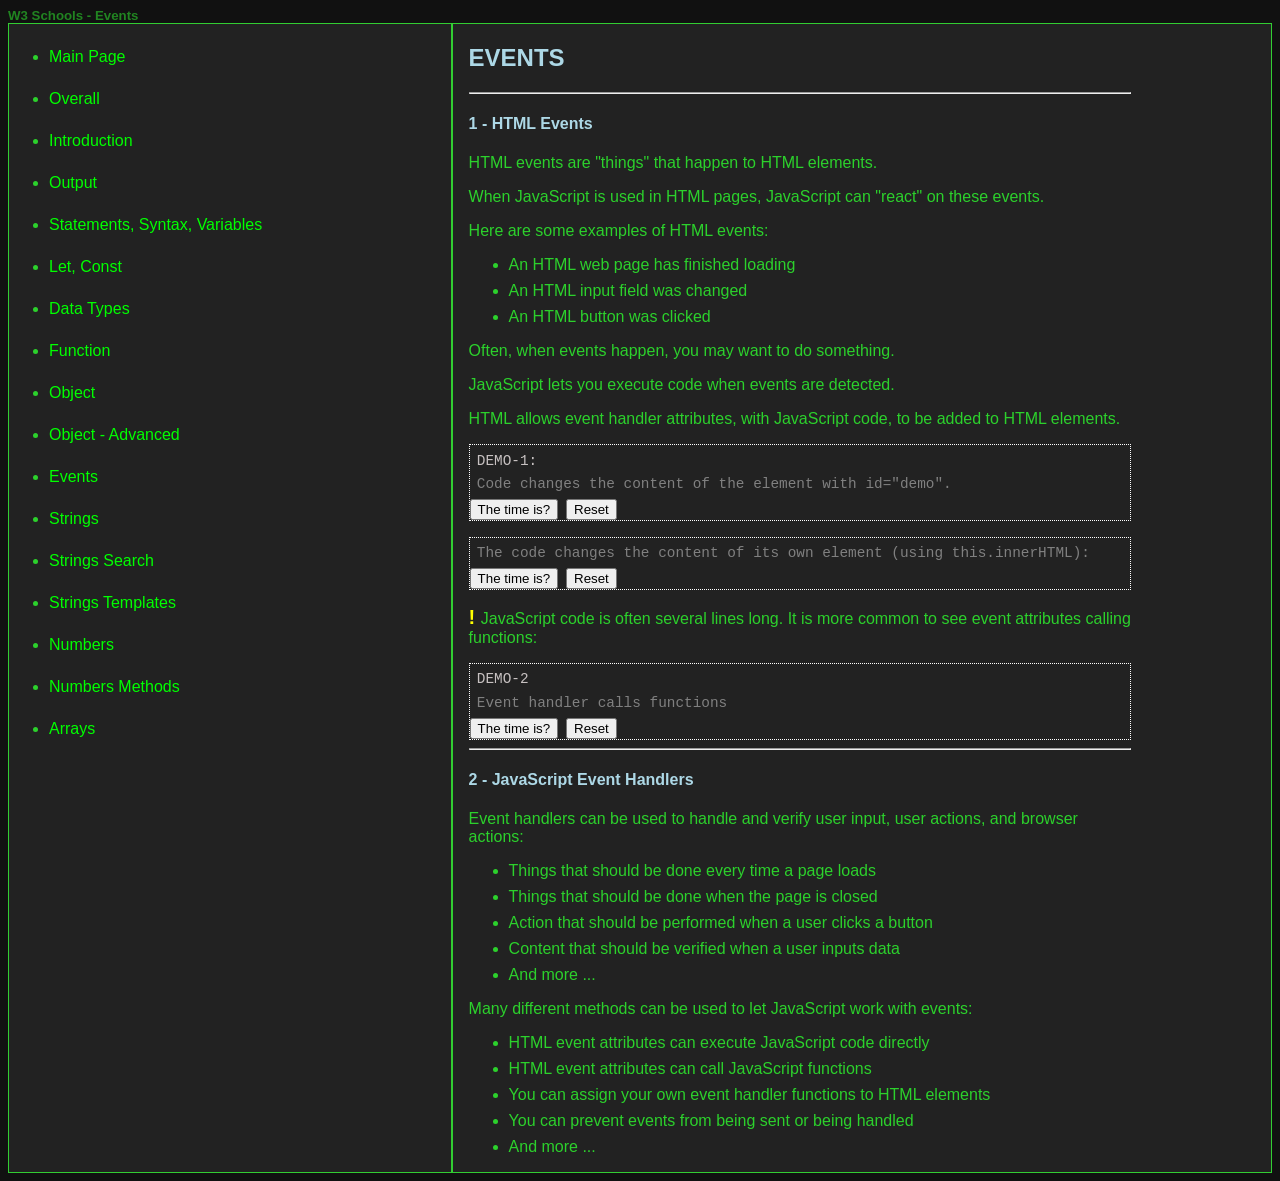
<file: topics/08-events.html>
<!DOCTYPE html>
<html lang="en">
  <head>
    <meta charset="UTF-8" />
    <meta http-equiv="X-UA-Compatible" content="IE=edge" />
    <meta name="viewport" content="width=device-width, initial-scale=1.0" />
    <title>W3 Schools - Java Script tutorial</title>
    <link rel="stylesheet" href="/style.css" />
    <script src="/jquery.js"></script>
    <script src="/app.js"></script>
  </head>
  <body>
    <h5>W3 Schools - Events</h5>
    <div class="flexer container">
      <div id="menu"></div>
      <div id="content">
        <!--         
        <h2>TOPIC NAME !!!</h2>

        <h4>1 - SUBTOPIC NAME !!!</h4>
        <div>
          <p><span class="mark">!</span> Important informations</p>
          <div class="code">
            <p>Description of code below:</p>
            <p>DEMO-1:</p>
            <p id="demo">Result of executing code</p>
          </div>
        </div> -->
        <!-- xxxxxxxxxxxxxxxxxxxxxxxxxxxxxxxxxxxxxxxxxxxxxxxxxxxxxxxxxxxxx -->

        <h2>EVENTS</h2>
        <!--  -->
        <hr />
        <h4>1 - HTML Events</h4>
        <div>
          <p>HTML events are "things" that happen to HTML elements.</p>
          <p>When JavaScript is used in HTML pages, JavaScript can "react" on these events.</p>
          <p>Here are some examples of HTML events:</p>
          <ul>
            <li>An HTML web page has finished loading</li>
            <li>An HTML input field was changed</li>
            <li>An HTML button was clicked</li>
          </ul>
          <p>Often, when events happen, you may want to do something.</p>
          <p>JavaScript lets you execute code when events are detected.</p>
          <p>HTML allows event handler attributes, with JavaScript code, to be added to HTML elements.</p>

          <samp>
            <p>DEMO-1:</p>
            <p class="des">Code changes the content of the element with id="demo".</p>
            <p id="demo"></p>
            <button onclick="document.getElementById('demo').innerHTML=Date()">The time is?</button>
            <button onclick="document.getElementById('demo').innerHTML= ''">Reset</button>
          </samp>
          <samp>
            <p class="des">The code changes the content of its own element (using this.innerHTML):</p>
            <p id="demo"></p>
            <button id="but-1" onclick="this.innerHTML=Date()">The time is?</button>
            <button onclick="document.getElementById('but-1').innerHTML='The time is?'">Reset</button>
          </samp>
          <p><span class="mark">! </span> JavaScript code is often several lines long. It is more common to see event attributes calling functions:</p>
          <samp>
            <p>DEMO-2</p>
            <p class="des">Event handler calls functions</p>
            <p id="demo-2"></p>
            <button onclick="displayDate()">The time is?</button>
            <button onclick="resetDate()">Reset</button>
          </samp>

          <hr />
          <!--  -->
        </div>

        <h4>2 - JavaScript Event Handlers</h4>
        <div>
          <p>Event handlers can be used to handle and verify user input, user actions, and browser actions:</p>
          <ul>
            <li>Things that should be done every time a page loads</li>
            <li>Things that should be done when the page is closed</li>
            <li>Action that should be performed when a user clicks a button</li>
            <li>Content that should be verified when a user inputs data</li>
            <li>And more ...</li>
          </ul>
          <p>Many different methods can be used to let JavaScript work with events:</p>
          <ul>
            <li>HTML event attributes can execute JavaScript code directly</li>
            <li>HTML event attributes can call JavaScript functions</li>
            <li>You can assign your own event handler functions to HTML elements</li>
            <li>You can prevent events from being sent or being handled</li>
            <li>And more ...</li>
          </ul>
        </div>

        <!-- xxxxxxxxxxxxxxxxxxxxxxxxxxxxxxxxxxxxxxxxxxxxxxxxxxxxxxxxxxxx -->

        <!--  -->
        <!--  -->
        <!--  -->
        <script src="/topics/08-events.js"></script>
      </div>
    </div>
  </body>
</html>
</file>
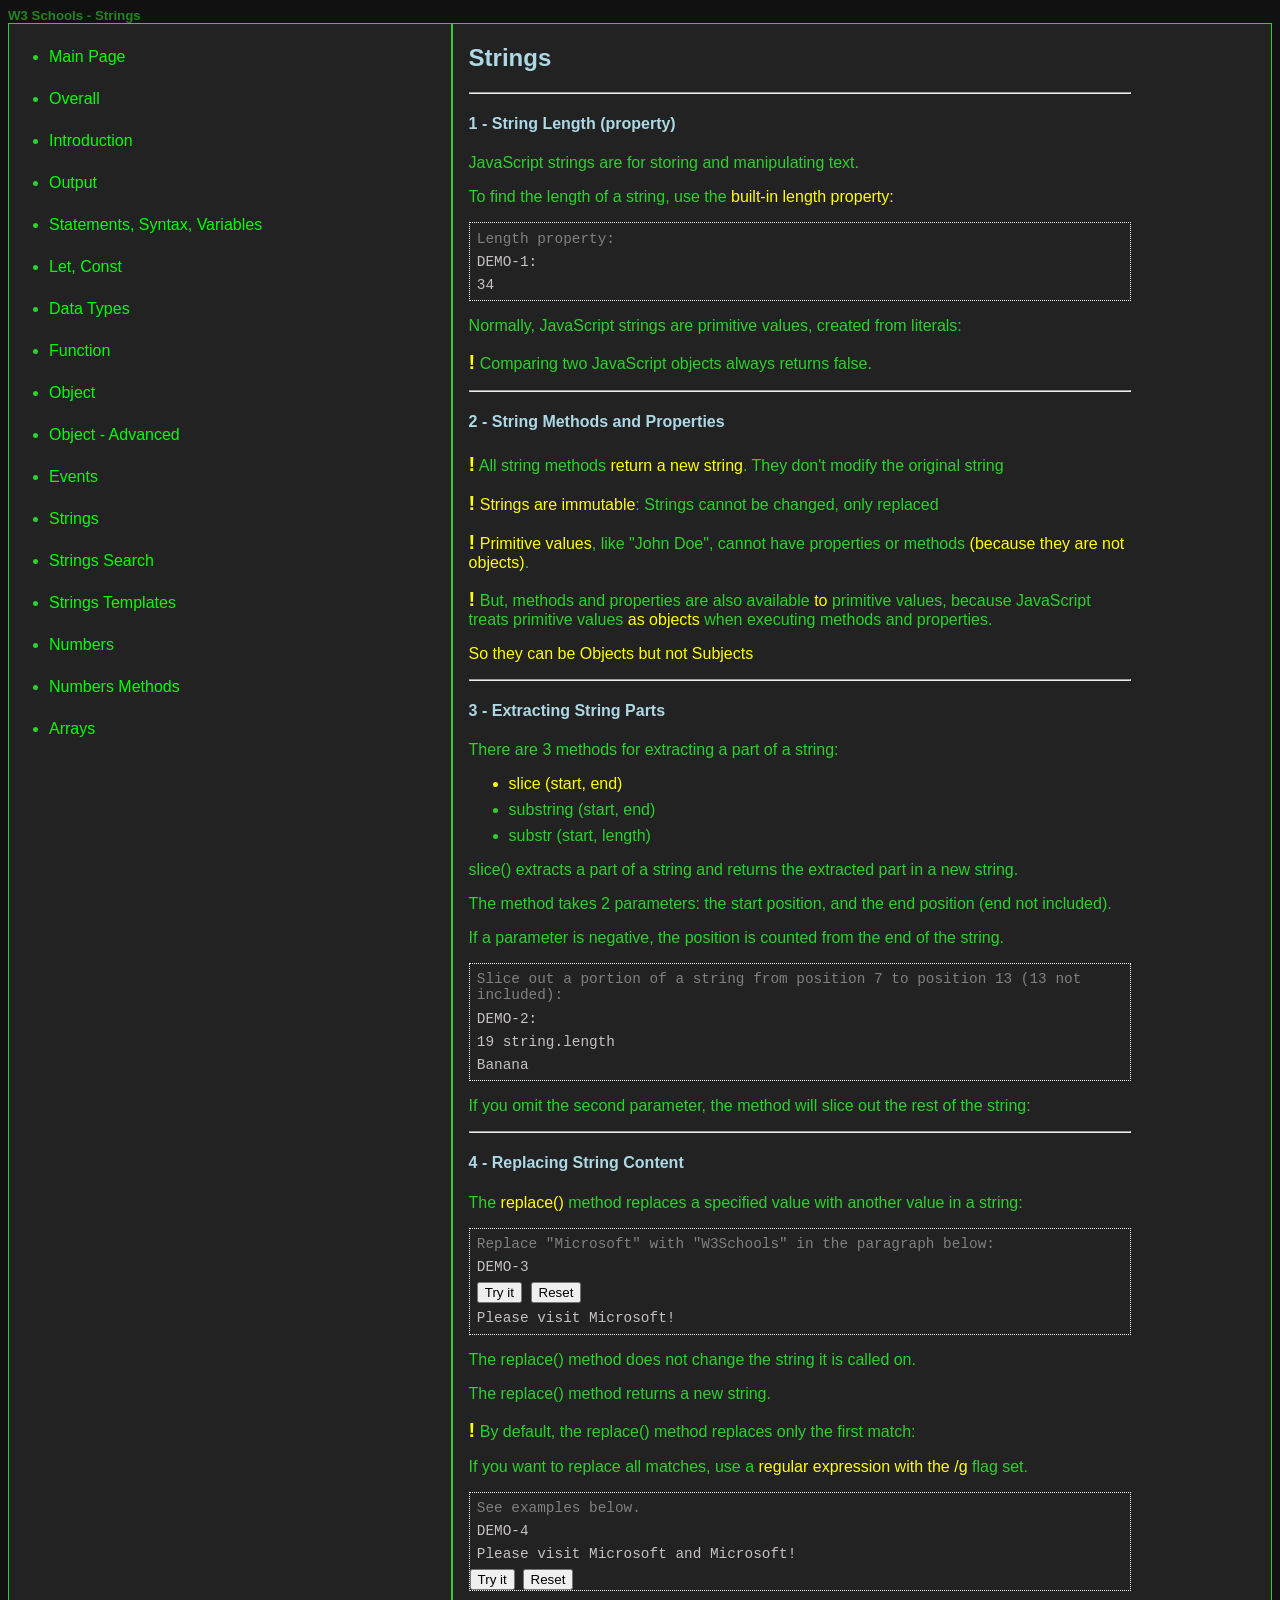
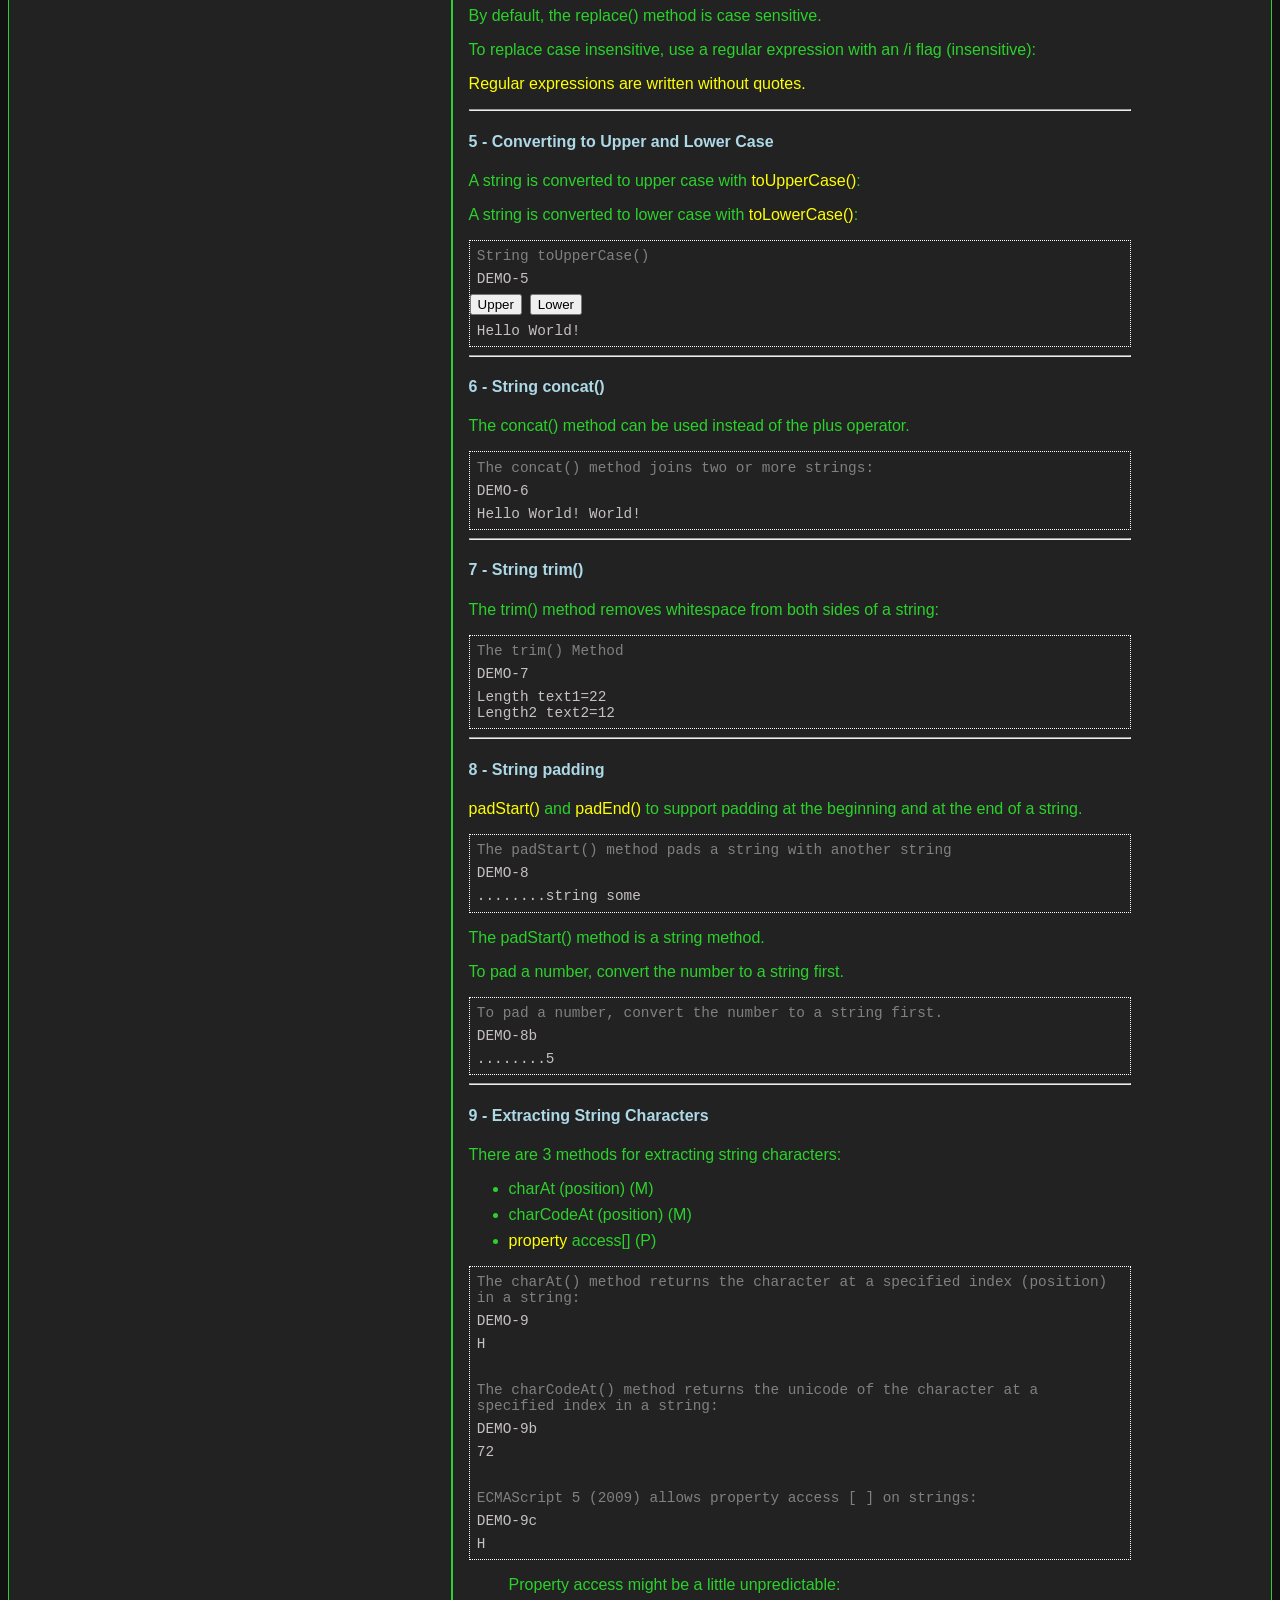
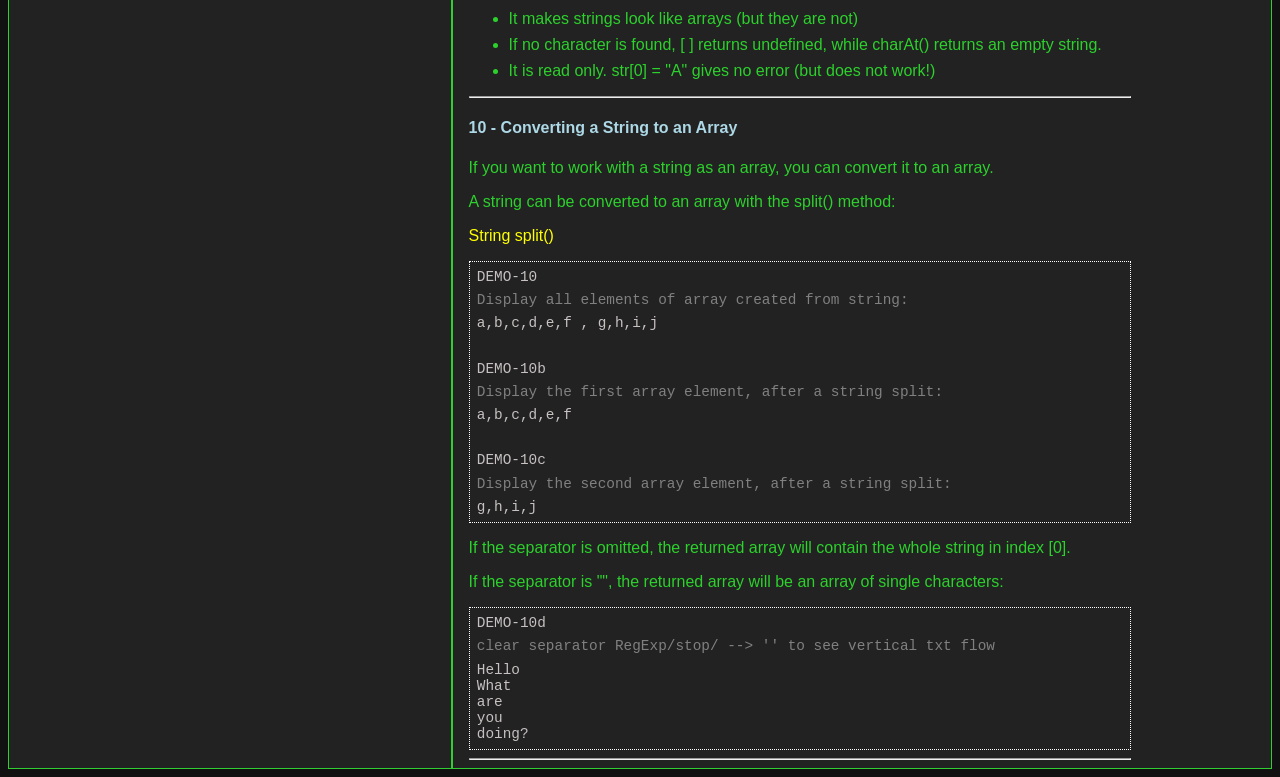
<file: topics/09-strings.html>
<!DOCTYPE html>
<html lang="en">
  <head>
    <meta charset="UTF-8" />
    <meta http-equiv="X-UA-Compatible" content="IE=edge" />
    <meta name="viewport" content="width=device-width, initial-scale=1.0" />
    <title>W3 Schools - Java Script tutorial</title>
    <link rel="stylesheet" href="/style.css" />
    <script src="/jquery.js"></script>
    <script src="/app.js"></script>
  </head>
  <body>
    <h5>W3 Schools - Strings</h5>
    <div class="flexer container">
      <div id="menu"></div>
      <div id="content">
        <!--  -->

        <!--  -->
        <h2>Strings</h2>
        <hr />
        <h4>1 - String Length (property)</h4>
        <div>
          <p>JavaScript strings are for storing and manipulating text.</p>
          <p>To find the length of a string, use the <span class="att">built-in length property:</span></p>
          <samp>
            <p class="des">Length property:</p>
            <p>DEMO-1:</p>
            <p id="demo">Result of executing code</p>
          </samp>
          <p>Normally, JavaScript strings are primitive values, created from literals:</p>
          <p><span class="mark">!</span> Comparing two JavaScript objects always returns false.</p>
        </div>
        <hr />

        <!--  -->
        <h4>2 - String Methods and Properties</h4>
        <div>
          <p><span class="mark">!</span> All string methods <span class="att">return a new string</span>. They don't modify the original string</p>
          <p><span class="mark">!</span> <span class="att">Strings are immutable</span>: Strings cannot be changed, only replaced</p>
          <p><span class="mark">!</span> <span class="att">Primitive values</span>, like "John Doe", cannot have properties or methods <span class="att">(because they are not objects)</span>.</p>
          <p><span class="mark">!</span> But, methods and properties are also available<span class="att"> to </span>primitive values, because JavaScript treats primitive values <span class="att">as objects</span> when executing methods and properties.</p>
          <p><span class="att">So they can be Objects but not Subjects</span></p>
        </div>
        <hr />

        <!--  -->
        <h4>3 - Extracting String Parts</h4>
        <div>
          <p>There are 3 methods for extracting a part of a string:</p>
          <ul>
            <li class="att">slice (start, end)</li>
            <li>substring (start, end)</li>
            <li>substr (start, length)</li>
          </ul>

          <p>slice() extracts a part of a string and returns the extracted part in a new string.</p>
          <p>The method takes 2 parameters: the start position, and the end position (end not included).</p>
          <p>If a parameter is negative, the position is counted from the end of the string.</p>

          <samp>
            <p class="des">Slice out a portion of a string from position 7 to position 13 (13 not included):</p>
            <p>DEMO-2:</p>
            <p id="demo-2"></p>
            <p id="demo-2a"></p>
          </samp>

          <p>If you omit the second parameter, the method will slice out the rest of the string:</p>
        </div>
        <hr />

        <!--  -->
        <h4>4 - Replacing String Content</h4>
        <div>
          <p>The <span class="att">replace()</span> method replaces a specified value with another value in a string:</p>

          <samp>
            <p class="des">Replace "Microsoft" with "W3Schools" in the paragraph below:</p>
            <p>DEMO-3</p>
            <p><button onclick="myFunction()">Try it</button> <button onclick="myReFunction()">Reset</button></p>
            <p id="demo-3">Please visit Microsoft!</p>
          </samp>

          <p>The replace() method does not change the string it is called on.</p>
          <p>The replace() method returns a new string.</p>
          <p><sapn class="mark">!</sapn> By default, the replace() method replaces only the first match:</p>
          <p>If you want to replace all matches, use a <span class="att">regular expression with the /g</span> flag set.</p>
          <samp>
            <p class="des">See examples below.</p>
            <p>DEMO-4</p>
            <p id="demo-4">Please visit Microsoft and Microsoft!</p>
            <button onclick="myFunction2()">Try it</button>
            <button onclick="myReFunction2()">Reset</button>
          </samp>
          <p>By default, the replace() method is case sensitive.</p>
          <p>To replace case insensitive, use a regular expression with an /i flag (insensitive):</p>
          <p class="att">Regular expressions are written without quotes.</p>
        </div>
        <hr />

        <!--  -->
        <h4>5 - Converting to Upper and Lower Case</h4>
        <div>
          <p>A string is converted to upper case with <span class="att">toUpperCase()</span>:</p>
          <p>A string is converted to lower case with<span class="att"> toLowerCase()</span>:</p>

          <samp>
            <p class="des">String toUpperCase()</p>
            <p>DEMO-5</p>
            <button onclick="myFunA()">Upper</button>
            <button onclick="myFunAre()">Lower</button>

            <p id="demo-5">Hello World!</p>
          </samp>
        </div>
        <hr />

        <!--  -->
        <h4>6 - String concat()</h4>
        <p>The concat() method can be used instead of the plus operator.</p>
        <div>
          <samp>
            <p class="des">The concat() method joins two or more strings:</p>
            <p>DEMO-6</p>
            <p id="demo-6"></p>
          </samp>
        </div>

        <hr />
        <!--  -->
        <h4>7 - String trim()</h4>
        <div>
          <p>The trim() method removes whitespace from both sides of a string:</p>
          <samp>
            <p class="des">The trim() Method</p>
            <p>DEMO-7</p>
            <p id="demo-7"></p>
          </samp>
        </div>
        <hr />

        <!--  -->
        <h4>8 - String padding</h4>
        <div>
          <p><span class="att">padStart()</span> and <span class="att">padEnd()</span> to support padding at the beginning and at the end of a string.</p>
          <samp>
            <p class="des">The padStart() method pads a string with another string</p>
            <p>DEMO-8</p>
            <p id="demo-8"></p>
          </samp>
          <p>The padStart() method is a string method.</p>
          <p>To pad a number, convert the number to a string first.</p>
          <samp>
            <p class="des">To pad a number, convert the number to a string first.</p>
            <p>DEMO-8b</p>
            <p id="demo-8b"></p>
          </samp>
        </div>
        <hr />

        <!--  -->
        <h4>9 - Extracting String Characters</h4>
        <div>
          <p>There are 3 methods for extracting string characters:</p>
          <ul>
            <li>charAt (position) (M)</li>
            <li>charCodeAt (position) (M)</li>
            <li><span class="att">property</span> access[] (P)</li>
          </ul>
          <samp>
            <p class="des">The charAt() method returns the character at a specified index (position) in a string:</p>
            <p>DEMO-9</p>
            <p id="demo-9"></p>
            <br />
            <p class="des">The charCodeAt() method returns the unicode of the character at a specified index in a string:</p>
            <p>DEMO-9b</p>
            <p id="demo-9b"></p>
            <br />
            <p class="des">ECMAScript 5 (2009) allows property access [ ] on strings:</p>
            <p>DEMO-9c</p>
            <p id="demo-9c"></p>
          </samp>
          <ul>
            <p>Property access might be a little unpredictable:</p>
            <li>It makes strings look like arrays (but they are not)</li>
            <li>If no character is found, [ ] returns undefined, while charAt() returns an empty string.</li>
            <li>It is read only. str[0] = "A" gives no error (but does not work!)</li>
          </ul>
        </div>
        <hr />

        <!--  -->
        <h4>10 - Converting a String to an Array</h4>
        <div>
          <p>If you want to work with a string as an array, you can convert it to an array.</p>
          <p>A string can be converted to an array with the split() method:</p>
          <p class="att">String split()</p>
          <samp>
            <p>DEMO-10</p>
            <p class="des">Display all elements of array created from string:</p>

            <p id="demo-10"></p>
            <br />
            <p>DEMO-10b</p>
            <p class="des">Display the first array element, after a string split:</p>
            <p id="demo-10b"></p>
            <br />
            <p>DEMO-10c</p>
            <p class="des">Display the second array element, after a string split:</p>
            <p id="demo-10c"></p>
          </samp>

          <p>If the separator is omitted, the returned array will contain the whole string in index [0].</p>

          <p>If the separator is "", the returned array will be an array of single characters:</p>

          <samp>
            <p>DEMO-10d</p>
            <p class="des">clear separator RegExp/stop/ --> '' to see vertical txt flow</p>
            <p id="demo-10d"></p>
          </samp>
        </div>
        <hr />
        <!--  -->
        <!--  -->
        <!--  -->
        <!--  -->
        <!--  -->
        <!--  -->
        <!--  -->
        <!--  -->
        <script src="/topics/09-strings.js"></script>
      </div>
    </div>
  </body>
</html>
</file>
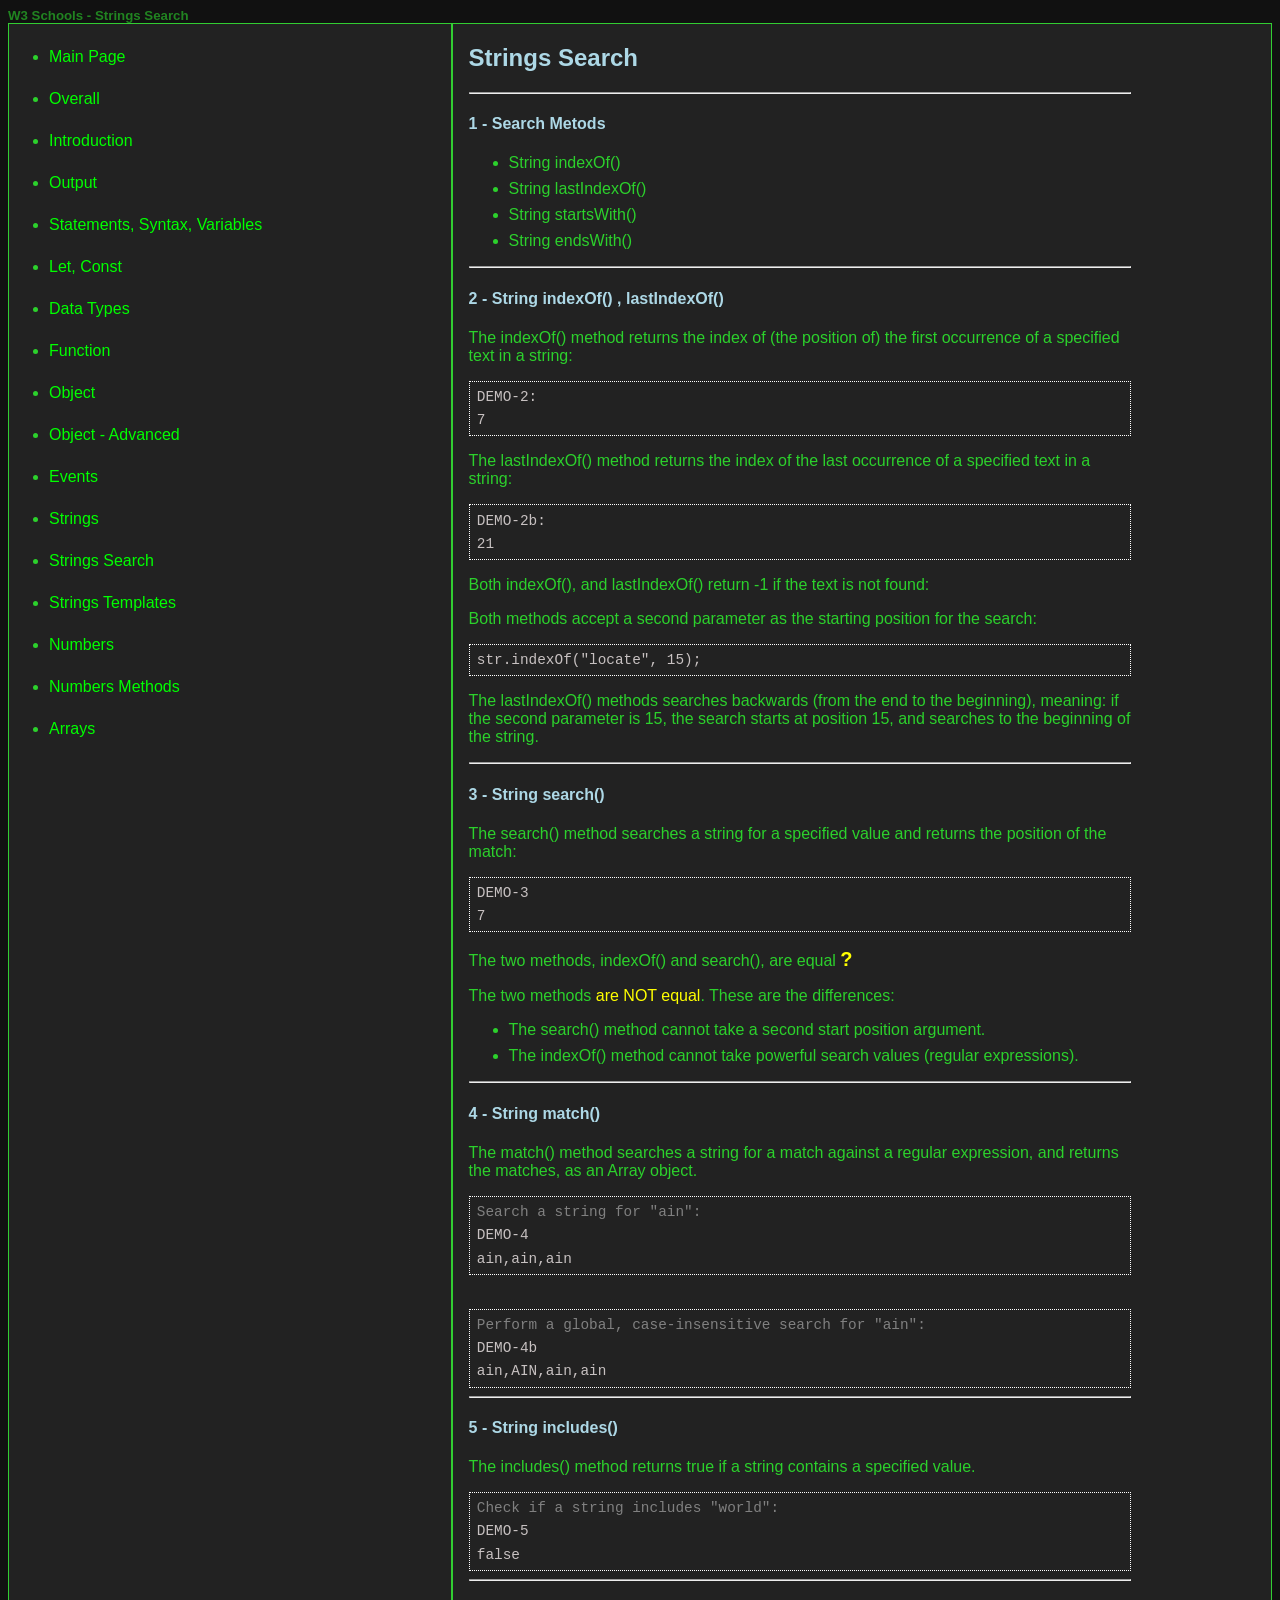
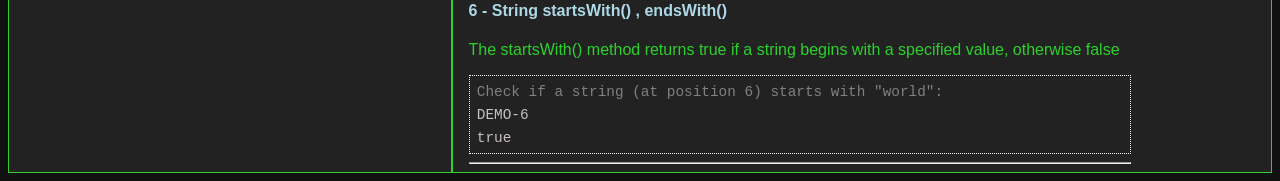
<file: topics/10-string-search.html>
<!DOCTYPE html>
<html lang="en">
  <head>
    <meta charset="UTF-8" />
    <meta http-equiv="X-UA-Compatible" content="IE=edge" />
    <meta name="viewport" content="width=device-width, initial-scale=1.0" />
    <title>W3 Schools - Java Script tutorial</title>
    <link rel="stylesheet" href="/style.css" />
    <script src="/jquery.js"></script>
    <script src="/app.js"></script>
  </head>
  <body>
    <h5>W3 Schools - Strings Search</h5>
    <div class="flexer container">
      <div id="menu"></div>
      <div id="content">
        <!--  -->

        <!--  -->
        <h2>Strings Search</h2>
        <hr />
        <h4>1 - Search Metods</h4>
        <div>
          <ul>
            <li>String indexOf()</li>
            <li>String lastIndexOf()</li>
            <li>String startsWith()</li>
            <li>String endsWith()</li>
          </ul>
        </div>
        <hr />

        <!--  -->
        <h4>2 - String indexOf() , lastIndexOf()</h4>
        <div>
          <p>The indexOf() method returns the index of (the position of) the first occurrence of a specified text in a string:</p>
          <samp>
            <p>DEMO-2:</p>
            <p id="demo-2"></p>
          </samp>
          <p>The lastIndexOf() method returns the index of the last occurrence of a specified text in a string:</p>
          <samp>
            <p>DEMO-2b:</p>
            <p id="demo-2b"></p>
          </samp>
          <p>Both indexOf(), and lastIndexOf() return -1 if the text is not found:</p>
          <p>Both methods accept a second parameter as the starting position for the search:</p>
          <samp><p>str.indexOf("locate", 15);</p> </samp>
          <p>The lastIndexOf() methods searches backwards (from the end to the beginning), meaning: if the second parameter is 15, the search starts at position 15, and searches to the beginning of the string.</p>
        </div>
        <hr />

        <!--  -->
        <h4>3 - String search()</h4>
        <div>
          <p>The search() method searches a string for a specified value and returns the position of the match:</p>
          <samp>
            <p>DEMO-3</p>
            <p id="demo-3"></p>
          </samp>
          <p>The two methods, indexOf() and search(), are equal <span class="mark">?</span></p>
          <p>The two methods <span class="att">are NOT equal</span>. These are the differences:</p>
          <ul>
            <li>The search() method cannot take a second start position argument.</li>
            <li>The indexOf() method cannot take powerful search values (regular expressions).</li>
          </ul>
        </div>
        <hr />

        <!--  -->
        <h4>4 - String match()</h4>
        <div>
          <p>The match() method searches a string for a match against a regular expression, and returns the matches, as an Array object.</p>
          <samp>
            <p class="des">Search a string for "ain":</p>
            <p>DEMO-4</p>
            <p id="demo-4"></p>
          </samp>
          <br />
          <samp>
            <p class="des">Perform a global, case-insensitive search for "ain":</p>
            <p>DEMO-4b</p>
            <p id="demo-4b"></p>
          </samp>
        </div>
        <hr />

        <!--  -->
        <h4>5 - String includes()</h4>
        <div>
          <p>The includes() method returns true if a string contains a specified value.</p>
          <samp>
            <p class="des">Check if a string includes "world":</p>
            <p>DEMO-5</p>
            <p id="demo-5"></p>
          </samp>
        </div>
        <hr />

        <!--  -->
        <h4>6 - String startsWith() , endsWith()</h4>
        <div>
          <p>The startsWith() method returns true if a string begins with a specified value, otherwise false</p>
          <samp>
            <p class="des">Check if a string (at position 6) starts with "world":</p>
            <p>DEMO-6</p>
            <p id="demo-6"></p>
          </samp>
        </div>
        <hr />

        <!--  -->
        <!--  -->
        <!--  -->
        <script src="/topics/10-string-search.js"></script>
      </div>
    </div>
  </body>
</html>
</file>
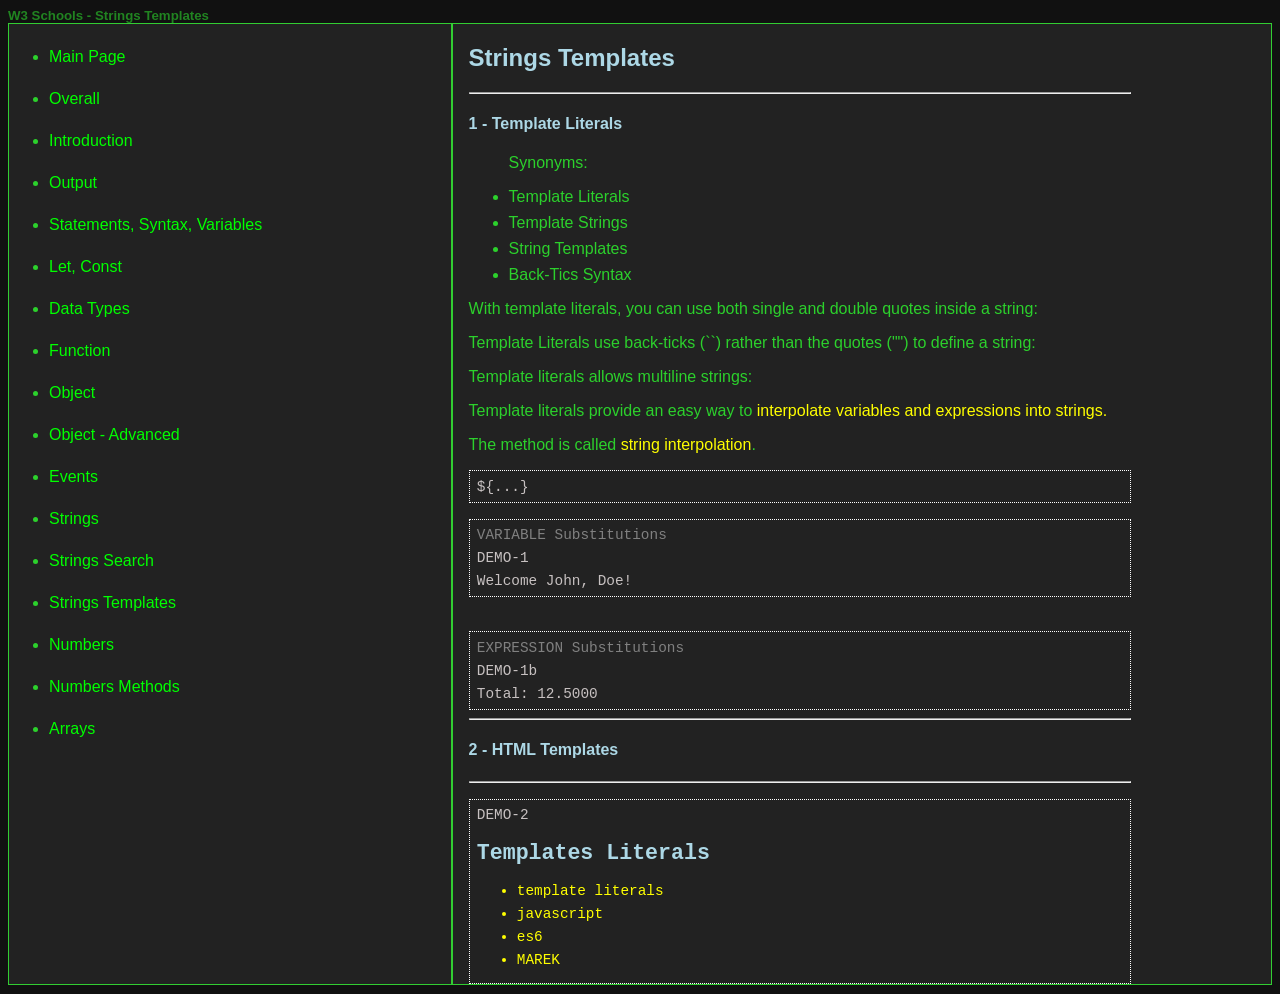
<file: topics/11-string-templates.html>
<!DOCTYPE html>
<html lang="en">
  <head>
    <meta charset="UTF-8" />
    <meta http-equiv="X-UA-Compatible" content="IE=edge" />
    <meta name="viewport" content="width=device-width, initial-scale=1.0" />
    <title>W3 Schools - Java Script tutorial</title>
    <link rel="stylesheet" href="/style.css" />
    <script src="/jquery.js"></script>
    <script src="/app.js"></script>
  </head>
  <body>
    <h5>W3 Schools - Strings Templates</h5>
    <div class="flexer container">
      <div id="menu"></div>
      <div id="content">
        <!--  -->

        <!--  -->
        <h2>Strings Templates</h2>
        <hr />
        <h4>1 - Template Literals</h4>
        <div>
          <ul>
            <p>Synonyms:</p>
            <li>Template Literals</li>
            <li>Template Strings</li>
            <li>String Templates</li>
            <li>Back-Tics Syntax</li>
          </ul>
          <p>With template literals, you can use both single and double quotes inside a string:</p>
          <p>Template Literals use back-ticks (``) rather than the quotes ("") to define a string:</p>
          <p>Template literals allows multiline strings:</p>
          <p>Template literals provide an easy way to <span class="att">interpolate variables and expressions into strings.</span></p>
          <p>The method is called <span class="att">string interpolation</span>.</p>
          <samp><p>${...}</p></samp>

          <samp>
            <p class="des">VARIABLE Substitutions</p>
            <p>DEMO-1</p>
            <p id="demo-1"></p>
          </samp>
          <br />
          <samp>
            <p class="des">EXPRESSION Substitutions</p>

            <p>DEMO-1b</p>
            <p id="demo-1b"></p>
          </samp>
        </div>
        <hr />

        <!--  -->
        <h4>2 - HTML Templates</h4>
        <div></div>
        <hr />
        <samp>
          <p>DEMO-2</p>
          <p id="demo-2"></p>
        </samp>
        <!--  -->
        <!--  -->
        <!--  -->
        <script src="/topics/11-string-templates.js"></script>
      </div>
    </div>
  </body>
</html>
</file>
<file: style.css>
body {
  background-color: #111;
  color: rgb(44, 209, 44);
  font-family: 'Segoe UI', sans-serif;
}

a {
  color: lime;
  text-decoration: none;
}

em {
  color: yellow;
}

samp {
  display: block;
  margin-top: 16px;
  border: 1px white dotted;
}

samp > p {
  font-size: 0.9rem;
  margin: 0.5em;
  color: rgb(199, 193, 193);
}

code {
  color: rgb(199, 193, 193);
}

strong {
  font-weight: 700;
}

h4,
h2 {
  color: lightblue;
}

h5 {
  margin: 0;
  opacity: 0.6;
}

li {
  margin: 0.5em 0;
}

.container {
  background-color: #222;
  margin: 0 auto;
  min-height: 95vh;
}

.flexer {
  display: flex;
}

#menu {
  flex: 8;
  border: 1px solid limegreen;
}

#content {
  padding: 0 16px;
  flex: 12;
  border: 1px solid limegreen;
  padding-right: 140px;
}

.list-item {
  margin: 1.5em 0;
}

.mark {
  font-weight: 700;
  font-size: 1.25rem;
  color: yellow;
}

.att,
.att-list > li {
  font-weight: 500;
  color: yellow;
}

.att-com {
  color: red;
}

.code {
  color: lightgray;
}

.des {
  color: gray;
}

.demo {
  color: gray;
}
</file>
